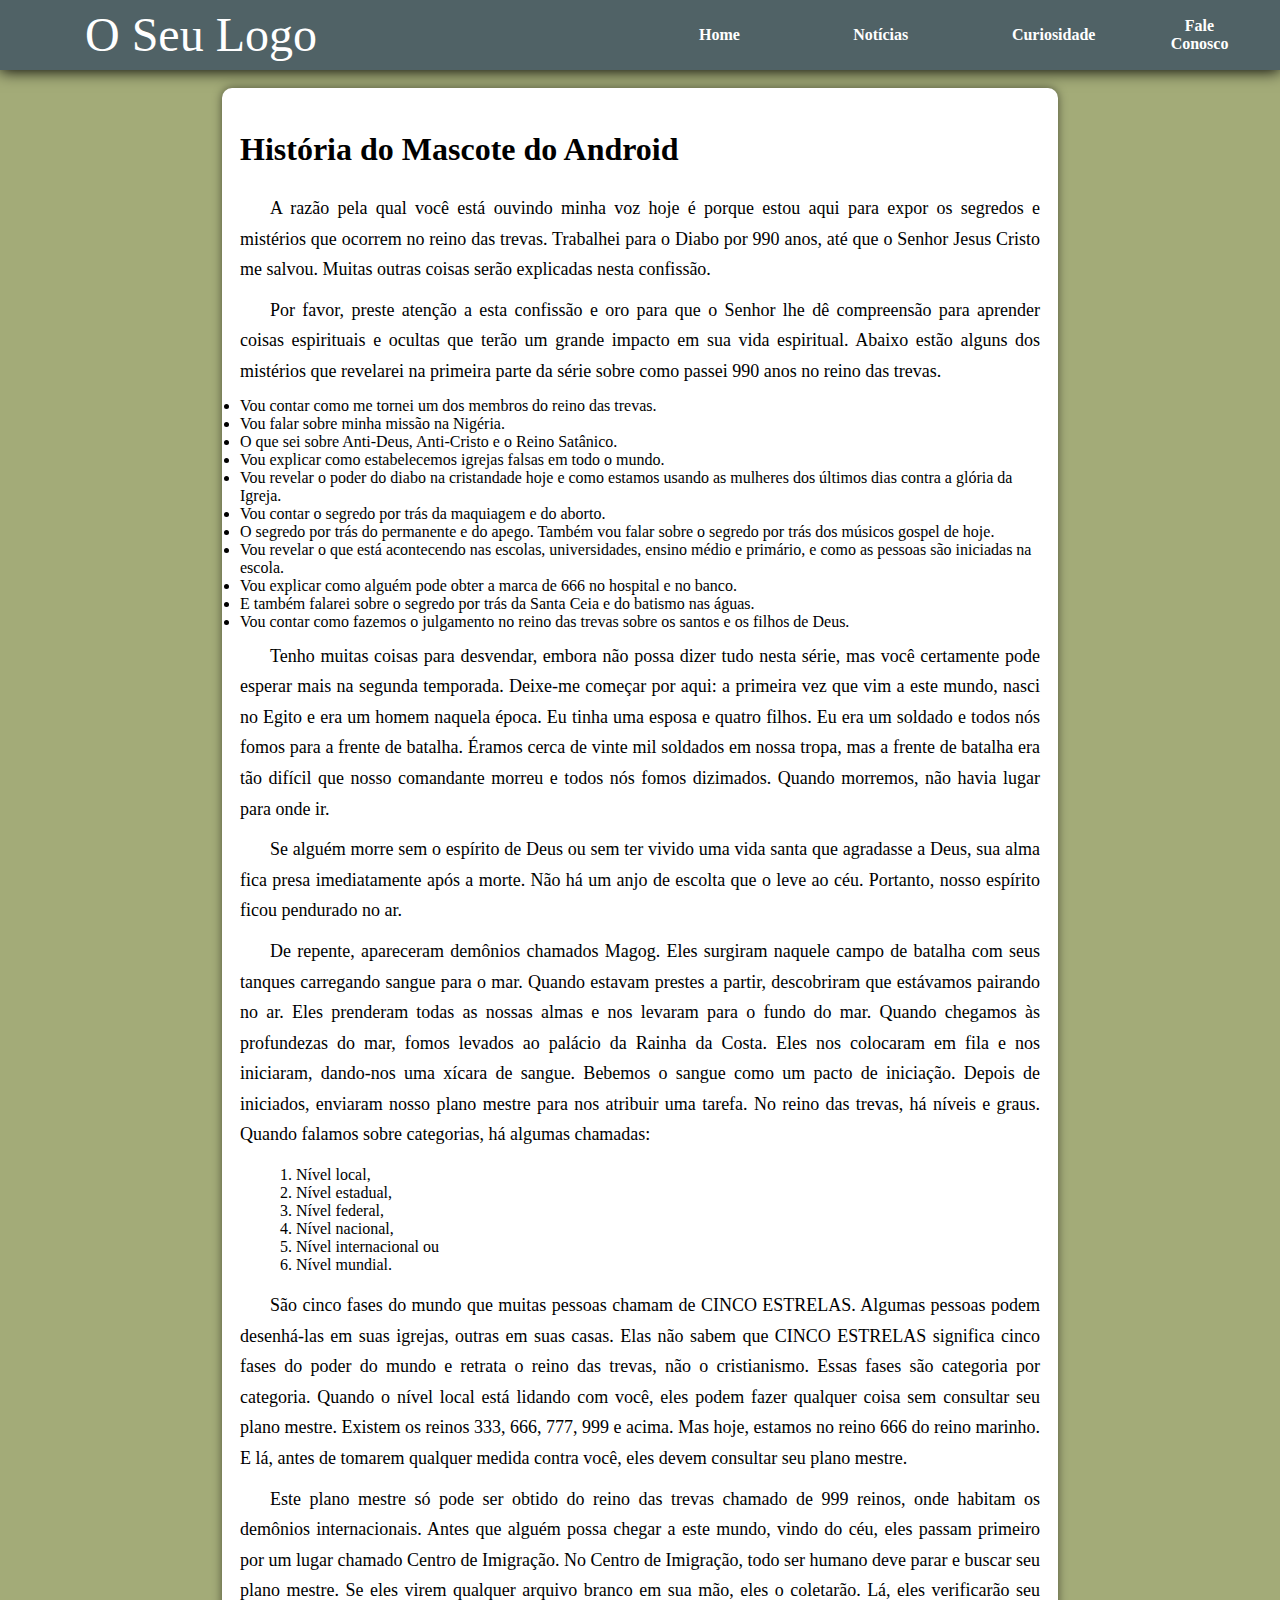
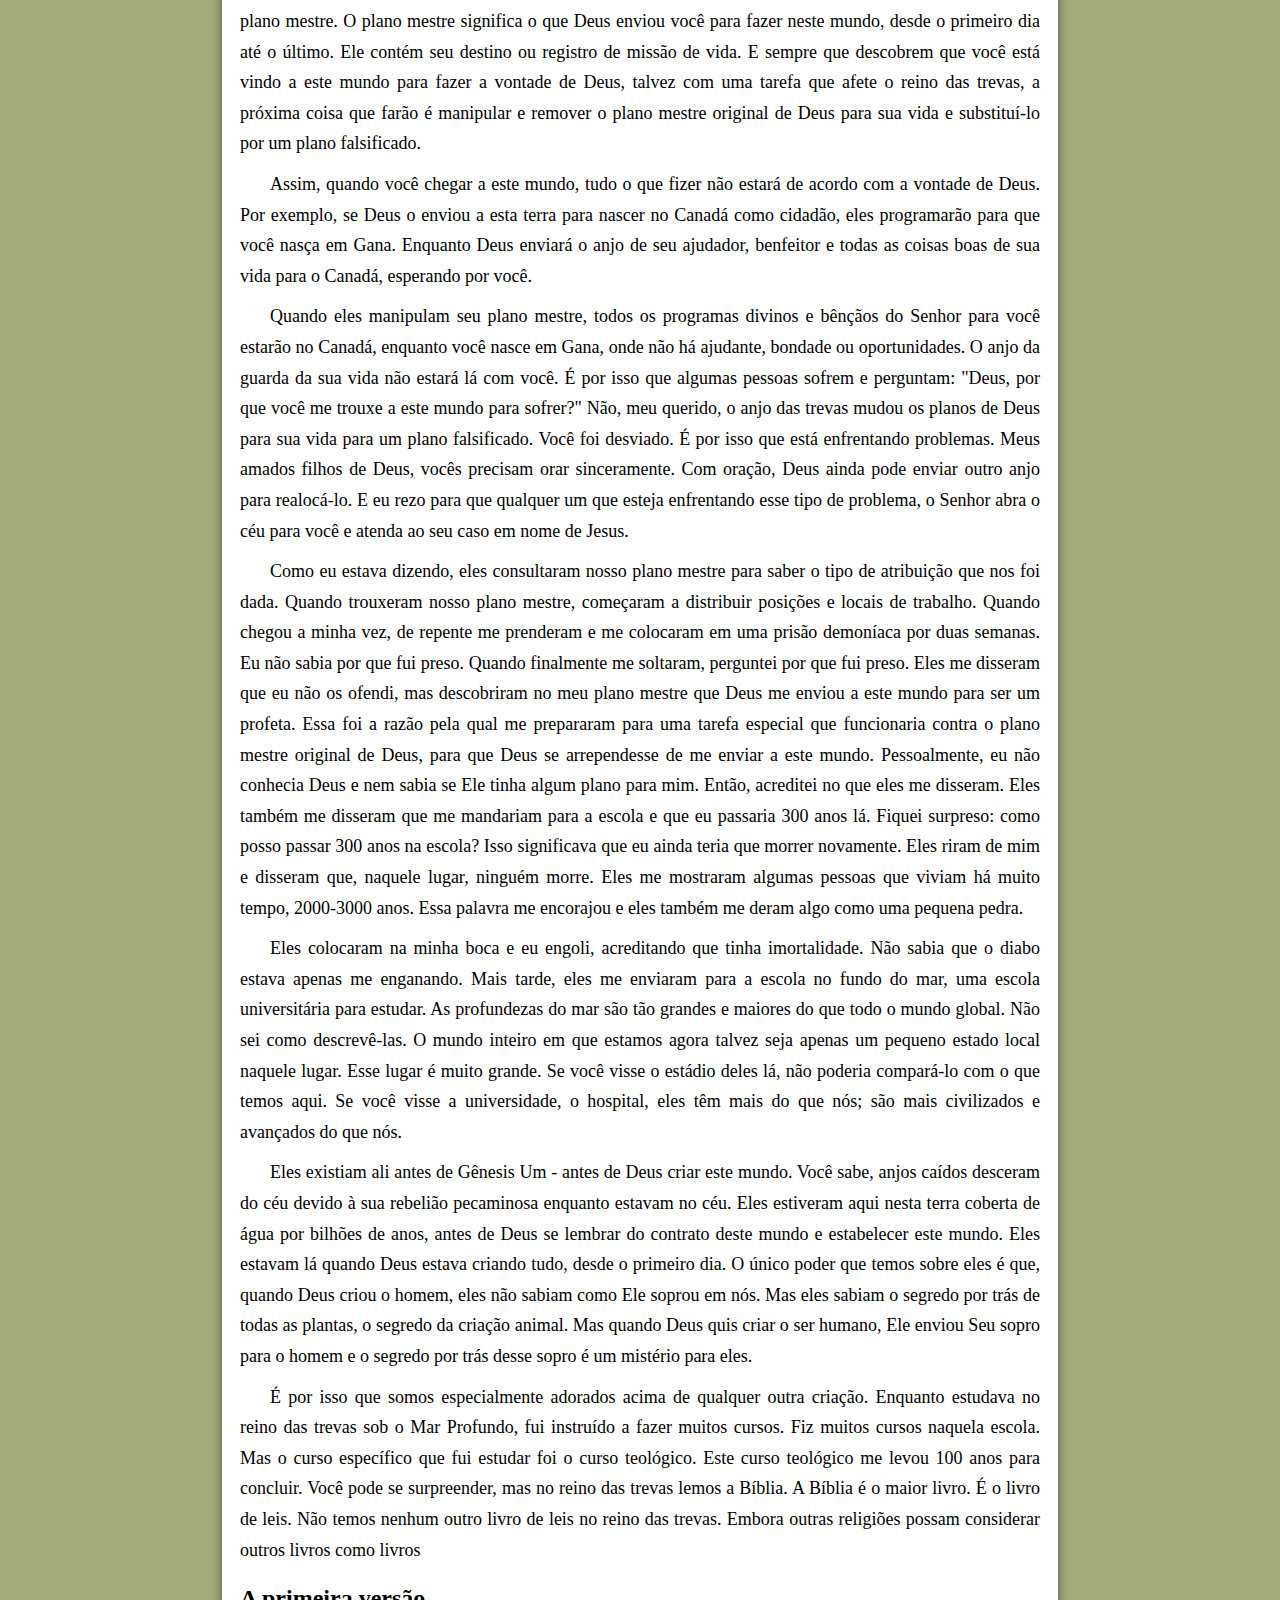
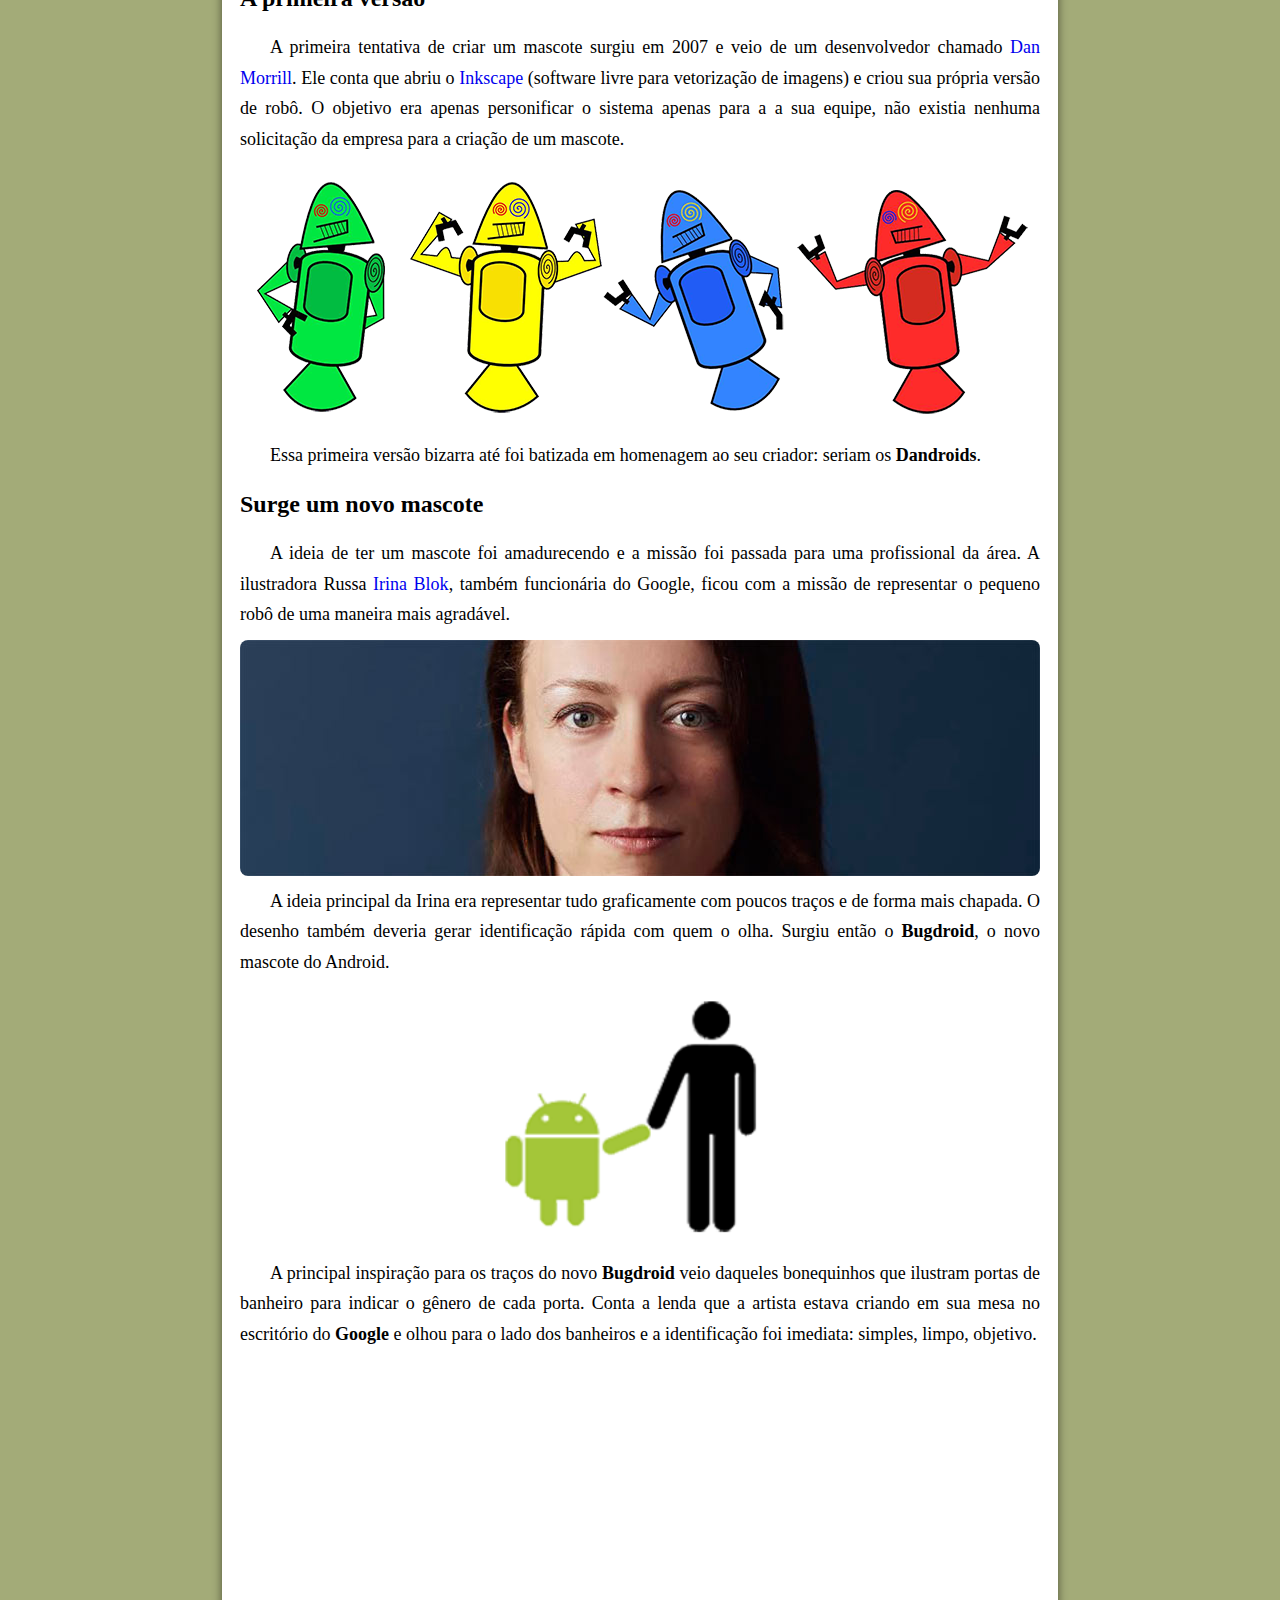
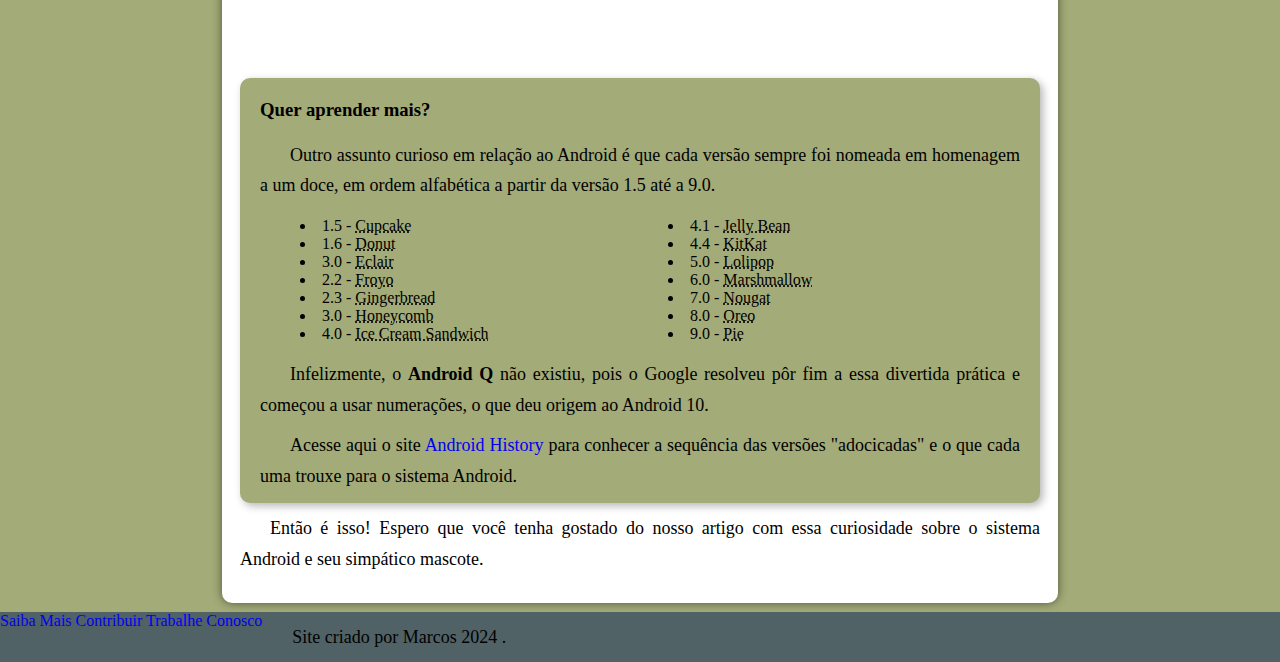
<file: index.html>
<!DOCTYPE html>
<html lang="pt-br">
<head>
    <meta charset="UTF-8">
    <meta name="viewport" content="width=
    , initial-scale=1.0">
    <title>Como surgiu o mascote do android</title>
    <link rel="shortcut icon" href="imagens/favicon.ico" type="image/x-icon">
    <link rel="stylesheet" href="Style/Style-android.css">
</head>
<body>
    <header>
        <div class="logo">
            <p>O Seu Logo</p>
        </div>
        <nav class="barra--menus">
            <a href="#" class="menu"> Home</a>
            <a href="#" class="menu">Notícias</a>
            <a href="#" class="menu">Curiosidade</a>
            <a href="#" class="menu">Fale Conosco</a>
        </nav>
    </header>
    
    <main>
        <article>
            <h1>História do Mascote do Android</h1>

            <div>
                
                <p>A razão pela qual você está ouvindo minha voz hoje é porque estou aqui para expor os segredos e mistérios que ocorrem no reino das trevas. Trabalhei para o Diabo por 990 anos, até que o Senhor Jesus Cristo me salvou. Muitas outras coisas serão explicadas nesta confissão.</p>

                <p>Por favor, preste atenção a esta confissão e oro para que o Senhor lhe dê compreensão para aprender coisas espirituais e ocultas que terão um grande impacto em sua vida espiritual. Abaixo estão alguns dos mistérios que revelarei na primeira parte da série sobre como passei 990 anos no reino das trevas.</p>

                <li>Vou contar como me tornei um dos membros do reino das trevas.</li>
                <li>Vou falar sobre minha missão na Nigéria.</li>
                <li>O que sei sobre Anti-Deus, Anti-Cristo e o Reino Satânico.</li>
                <li>Vou explicar como estabelecemos igrejas falsas em todo o mundo.</li>
                <li>Vou revelar o poder do diabo na cristandade hoje e como estamos usando as mulheres dos últimos dias contra a glória da Igreja.</li>
                <li>Vou contar o segredo por trás da maquiagem e do aborto.</li>
                <li>
                    O segredo por trás do permanente e do apego.
                    Também vou falar sobre o segredo por trás dos músicos gospel de hoje.
                </li>
                <li>Vou revelar o que está acontecendo nas escolas, universidades, ensino médio e primário, e como as pessoas são iniciadas na escola.</li>
                <li>Vou explicar como alguém pode obter a marca de 666 no hospital e no banco.</li>
                <li>E também falarei sobre o segredo por trás da Santa Ceia e do batismo nas águas.</li>
                <li>Vou contar como fazemos o julgamento no reino das trevas sobre os santos e os filhos de Deus.</li>

                <p>Tenho muitas coisas para desvendar, embora não possa dizer tudo nesta série, mas você certamente pode esperar mais na segunda temporada. Deixe-me começar por aqui: a primeira vez que vim a este mundo, nasci no Egito e era um homem naquela época.

                Eu tinha uma esposa e quatro filhos. Eu era um soldado e todos nós fomos para a frente de batalha. Éramos cerca de vinte mil soldados em nossa tropa, mas a frente de batalha era tão difícil que nosso comandante morreu e todos nós fomos dizimados. Quando morremos, não havia lugar para onde ir.</p>

                <p>Se alguém morre sem o espírito de Deus ou sem ter vivido uma vida santa que agradasse a Deus, sua alma fica presa imediatamente após a morte. Não há um anjo de escolta que o leve ao céu. Portanto, nosso espírito ficou pendurado no ar.</p>

                <p>
                    De repente, apareceram demônios chamados Magog. Eles surgiram naquele campo de batalha com seus tanques carregando sangue para o mar. Quando estavam prestes a partir, descobriram que estávamos pairando no ar. Eles prenderam todas as nossas almas e nos levaram para o fundo do mar. Quando chegamos às profundezas do mar, fomos levados ao palácio da Rainha da Costa.
                    Eles nos colocaram em fila e nos iniciaram, dando-nos uma xícara de sangue. Bebemos o sangue como um pacto de iniciação. Depois de iniciados, enviaram nosso plano mestre para nos atribuir uma tarefa. No reino das trevas, há níveis e graus. Quando falamos sobre categorias, há algumas chamadas:
                </p>
                <ul>
                    1. Nível local,<br>
                    2. Nível estadual,<br>
                    3. Nível federal,<br>
                    4. Nível nacional,<br>
                    5. Nível internacional ou<br>
                    6. Nível mundial.<br>
                </ul>

                <p>
                    São cinco fases do mundo que muitas pessoas chamam de CINCO ESTRELAS. Algumas pessoas podem desenhá-las em suas igrejas, outras em suas casas. Elas não sabem que CINCO ESTRELAS significa cinco fases do poder do mundo e retrata o reino das trevas, não o cristianismo.
                    Essas fases são categoria por categoria. Quando o nível local está lidando com você, eles podem fazer qualquer coisa sem consultar seu plano mestre. Existem os reinos 333, 666, 777, 999 e acima. Mas hoje, estamos no reino 666 do reino marinho. E lá, antes de tomarem qualquer medida contra você, eles devem consultar seu plano mestre.
                </p>

                <p>
                    Este plano mestre só pode ser obtido do reino das trevas chamado de 999 reinos, onde habitam os demônios internacionais. Antes que alguém possa chegar a este mundo, vindo do céu, eles passam primeiro por um lugar chamado Centro de Imigração. No Centro de Imigração, todo ser humano deve parar e buscar seu plano mestre. Se eles virem qualquer arquivo branco em sua mão, eles o coletarão.
                    Lá, eles verificarão seu plano mestre. O plano mestre significa o que Deus enviou você para fazer neste mundo, desde o primeiro dia até o último. Ele contém seu destino ou registro de missão de vida. E sempre que descobrem que você está vindo a este mundo para fazer a vontade de Deus, talvez com uma tarefa que afete o reino das trevas, a próxima coisa que farão é manipular e remover o plano mestre original de Deus para sua vida e substituí-lo por um plano falsificado.
                </p>

                <p>Assim, quando você chegar a este mundo, tudo o que fizer não estará de acordo com a vontade de Deus. Por exemplo, se Deus o enviou a esta terra para nascer no Canadá como cidadão, eles programarão para que você nasça em Gana. Enquanto Deus enviará o anjo de seu ajudador, benfeitor e todas as coisas boas de sua vida para o Canadá, esperando por você.</p>

                <p>
                    Quando eles manipulam seu plano mestre, todos os programas divinos e bênçãos do Senhor para você estarão no Canadá, enquanto você nasce em Gana, onde não há ajudante, bondade ou oportunidades. O anjo da guarda da sua vida não estará lá com você. É por isso que algumas pessoas sofrem e perguntam: "Deus, por que você me trouxe a este mundo para sofrer?"
                    Não, meu querido, o anjo das trevas mudou os planos de Deus para sua vida para um plano falsificado. Você foi desviado. É por isso que está enfrentando problemas. Meus amados filhos de Deus, vocês precisam orar sinceramente. Com oração, Deus ainda pode enviar outro anjo para realocá-lo. E eu rezo para que qualquer um que esteja enfrentando esse tipo de problema, o Senhor abra o céu para você e atenda ao seu caso em nome de Jesus.
                </p>

                <p>
                    Como eu estava dizendo, eles consultaram nosso plano mestre para saber o tipo de atribuição que nos foi dada. Quando trouxeram nosso plano mestre, começaram a distribuir posições e locais de trabalho. Quando chegou a minha vez, de repente me prenderam e me colocaram em uma prisão demoníaca por duas semanas. Eu não sabia por que fui preso.
                    Quando finalmente me soltaram, perguntei por que fui preso. Eles me disseram que eu não os ofendi, mas descobriram no meu plano mestre que Deus me enviou a este mundo para ser um profeta.
                    Essa foi a razão pela qual me prepararam para uma tarefa especial que funcionaria contra o plano mestre original de Deus, para que Deus se arrependesse de me enviar a este mundo. Pessoalmente, eu não conhecia Deus e nem sabia se Ele tinha algum plano para mim. Então, acreditei no que eles me disseram. Eles também me disseram que me mandariam para a escola e que eu passaria 300 anos lá. Fiquei surpreso: como posso passar 300 anos na escola?
                    Isso significava que eu ainda teria que morrer novamente. Eles riram de mim e disseram que, naquele lugar, ninguém morre. Eles me mostraram algumas pessoas que viviam há muito tempo, 2000-3000 anos. Essa palavra me encorajou e eles também me deram algo como uma pequena pedra.
                </p>

                <p>
                    Eles colocaram na minha boca e eu engoli, acreditando que tinha imortalidade. Não sabia que o diabo estava apenas me enganando. Mais tarde, eles me enviaram para a escola no fundo do mar, uma escola universitária para estudar.
                    As profundezas do mar são tão grandes e maiores do que todo o mundo global. Não sei como descrevê-las. O mundo inteiro em que estamos agora talvez seja apenas um pequeno estado local naquele lugar. Esse lugar é muito grande. Se você visse o estádio deles lá, não poderia compará-lo com o que temos aqui. Se você visse a universidade, o hospital, eles têm mais do que nós; são mais civilizados e avançados do que nós.
                </p>

                <p>
                    Eles existiam ali antes de Gênesis Um - antes de Deus criar este mundo. Você sabe, anjos caídos desceram do céu devido à sua rebelião pecaminosa enquanto estavam no céu. Eles estiveram aqui nesta terra coberta de água por bilhões de anos, antes de Deus se lembrar do contrato deste mundo e estabelecer este mundo.
                    Eles estavam lá quando Deus estava criando tudo, desde o primeiro dia. O único poder que temos sobre eles é que, quando Deus criou o homem, eles não sabiam como Ele soprou em nós. Mas eles sabiam o segredo por trás de todas as plantas, o segredo da criação animal. Mas quando Deus quis criar o ser humano, Ele enviou Seu sopro para o homem e o segredo por trás desse sopro é um mistério para eles.
                </p>

                <p>
                    É por isso que somos especialmente adorados acima de qualquer outra criação. Enquanto estudava no reino das trevas sob o Mar Profundo, fui instruído a fazer muitos cursos. Fiz muitos cursos naquela escola. Mas o curso específico que fui estudar foi o curso teológico.
                    Este curso teológico me levou 100 anos para concluir. Você pode se surpreender, mas no reino das trevas lemos a Bíblia. A Bíblia é o maior livro. É o livro de leis. Não temos nenhum outro livro de leis no reino das trevas. Embora outras religiões possam considerar outros livros como livros
                </p>
            </div>

            <h2>A primeira versão</h2>

            <p>A primeira tentativa de criar um mascote surgiu em 2007 e veio de um desenvolvedor chamado <a href="https://androidcommunity.com/dan-morrill-shows-us-the-android-mascot-that-almost-was-20130103/" target="_blank">Dan Morrill</a>. Ele conta que abriu o <a href="https://inkscape.org/release/inkscape-1.3/windows/64-bit/msi/" target="_blank">Inkscape</a> (software livre para vetorização de imagens) e criou sua própria versão de robô. O objetivo era apenas personificar o sistema apenas para a a sua equipe, não existia nenhuma solicitação da empresa para a criação de um mascote.</p>

            <picture>
                <source media="(max-width: 550px)" srcset="imagens/dan-droids-pq.png">
                <img src="imagens/dan-droids.png" alt="Primeiro mascote do android">
            </picture>

            <p>Essa primeira versão bizarra até foi batizada em homenagem ao seu criador: seriam os <strong>Dandroids</strong>.</p>

            <h2>Surge um novo mascote</h2>

            <p>A ideia de ter um mascote foi amadurecendo e a missão foi passada para uma profissional da área. A ilustradora Russa <a href="https://www.irinablok.com/" target="_blank">Irina Blok</a>, também funcionária do Google, ficou com a missão de representar o pequeno robô de uma maneira mais agradável.</p>

            <img src="imagens/irina-blok.jpg" alt="Irina Block criadora android">

            <p>A ideia principal da Irina era representar tudo graficamente com poucos traços e de forma mais chapada. O desenho também deveria gerar identificação rápida com quem o olha. Surgiu então o <strong>Bugdroid</strong>, o novo mascote do Android.</p>

            <img src="imagens/bugdroid.png" alt="Bugdroid" class="pequena">

            <p>A principal inspiração para os traços do novo <strong>Bugdroid</strong> veio daqueles bonequinhos que ilustram portas de banheiro para indicar o gênero de cada porta. Conta a lenda que a artista estava criando em sua mesa no escritório do <strong>Google</strong> e olhou para o lado dos banheiros e a identificação foi imediata: simples, limpo, objetivo.</p>

            <iframe width="560" height="315" src="https://www.youtube.com/embed/2mHVB_Aca98?si=4IPsGBNs9BmVliCM" title="YouTube video player" frameborder="0" allow="accelerometer; autoplay; clipboard-write; encrypted-media; gyroscope; picture-in-picture; web-share" referrerpolicy="strict-origin-when-cross-origin" allowfullscreen></iframe>
            
            <aside>
                <h3>Quer aprender mais?</h3>
                
                <p>Outro assunto curioso em relação ao Android é que cada versão sempre foi nomeada em homenagem a um doce, em ordem alfabética a partir da versão 1.5 até a 9.0.</p>

                <ul>
                    <li>1.5 - <abbr title="Bolo de copo">Cupcake</abbr></li>
                    <li>1.6 - <abbr title="Rosquinha">Donut</abbr></li>
                    <li>3.0 - <abbr title="Bomba">Eclair</abbr></li>
                    <li>2.2 - <abbr title="Iogurte Congelado">Froyo</abbr></li>
                    <li>2.3 - <abbr title="Biscoito de Gengibre">Gingerbread</abbr></li>
                    <li>3.0 - <abbr title="Favo de Mel">Honeycomb</abbr></li>
                    <li>4.0 - <abbr title="Saunduiche de Sarvete">Ice Cream Sandwich</abbr></li>
                    <li>4.1 - <abbr title="Jujuba">Jelly Bean</abbr></li>
                    <li>4.4 - <abbr title="KitKat">KitKat</abbr></li>
                    <li>5.0 - <abbr title="Pirulito">Lolipop</abbr></li>
                    <li>6.0 - <abbr title="Marshmallow">Marshmallow</abbr></li>
                    <li>7.0 - <abbr title="Torrone">Nougat</abbr></li>
                    <li>8.0 - <abbr title="Oreo">Oreo</abbr></li>
                    <li>9.0 - <abbr title="Torta">Pie</abbr></li>
                </ul>
                <p>Infelizmente, o <strong>Android Q</strong> não existiu, pois o Google resolveu pôr fim a essa divertida prática e começou a usar numerações, o que deu origem ao Android 10.</p>

                <p>Acesse aqui o site <a href="https://www.android.com/intl/en_uk/history/" target="_blank">Android History</a> para conhecer a sequência das versões "adocicadas" e o que cada uma trouxe para o sistema Android.</p>
                
            </aside>

            <p>Então é isso! Espero que você tenha gostado do nosso artigo com essa curiosidade sobre o sistema Android e seu simpático mascote.</p>
        </article>
    </main>
    <footer>
        <nav class="navegar">
            <a href="#">Saiba Mais</a>
            <a href="#">Contribuir</a>
            <a href="#">Trabalhe Conosco</a>
            <a href="#"></a>
        </nav>
        <nav class="outros">
            <a href="#"></a>
            <a href="#"></a>
            <a href="#"></a>
            <a href="#"></a>
        </nav>
        <nav class="marca">
            <p>Site criado por Marcos 2024 .</p>
        </nav>
    </footer>
</body>
</html>
</file>
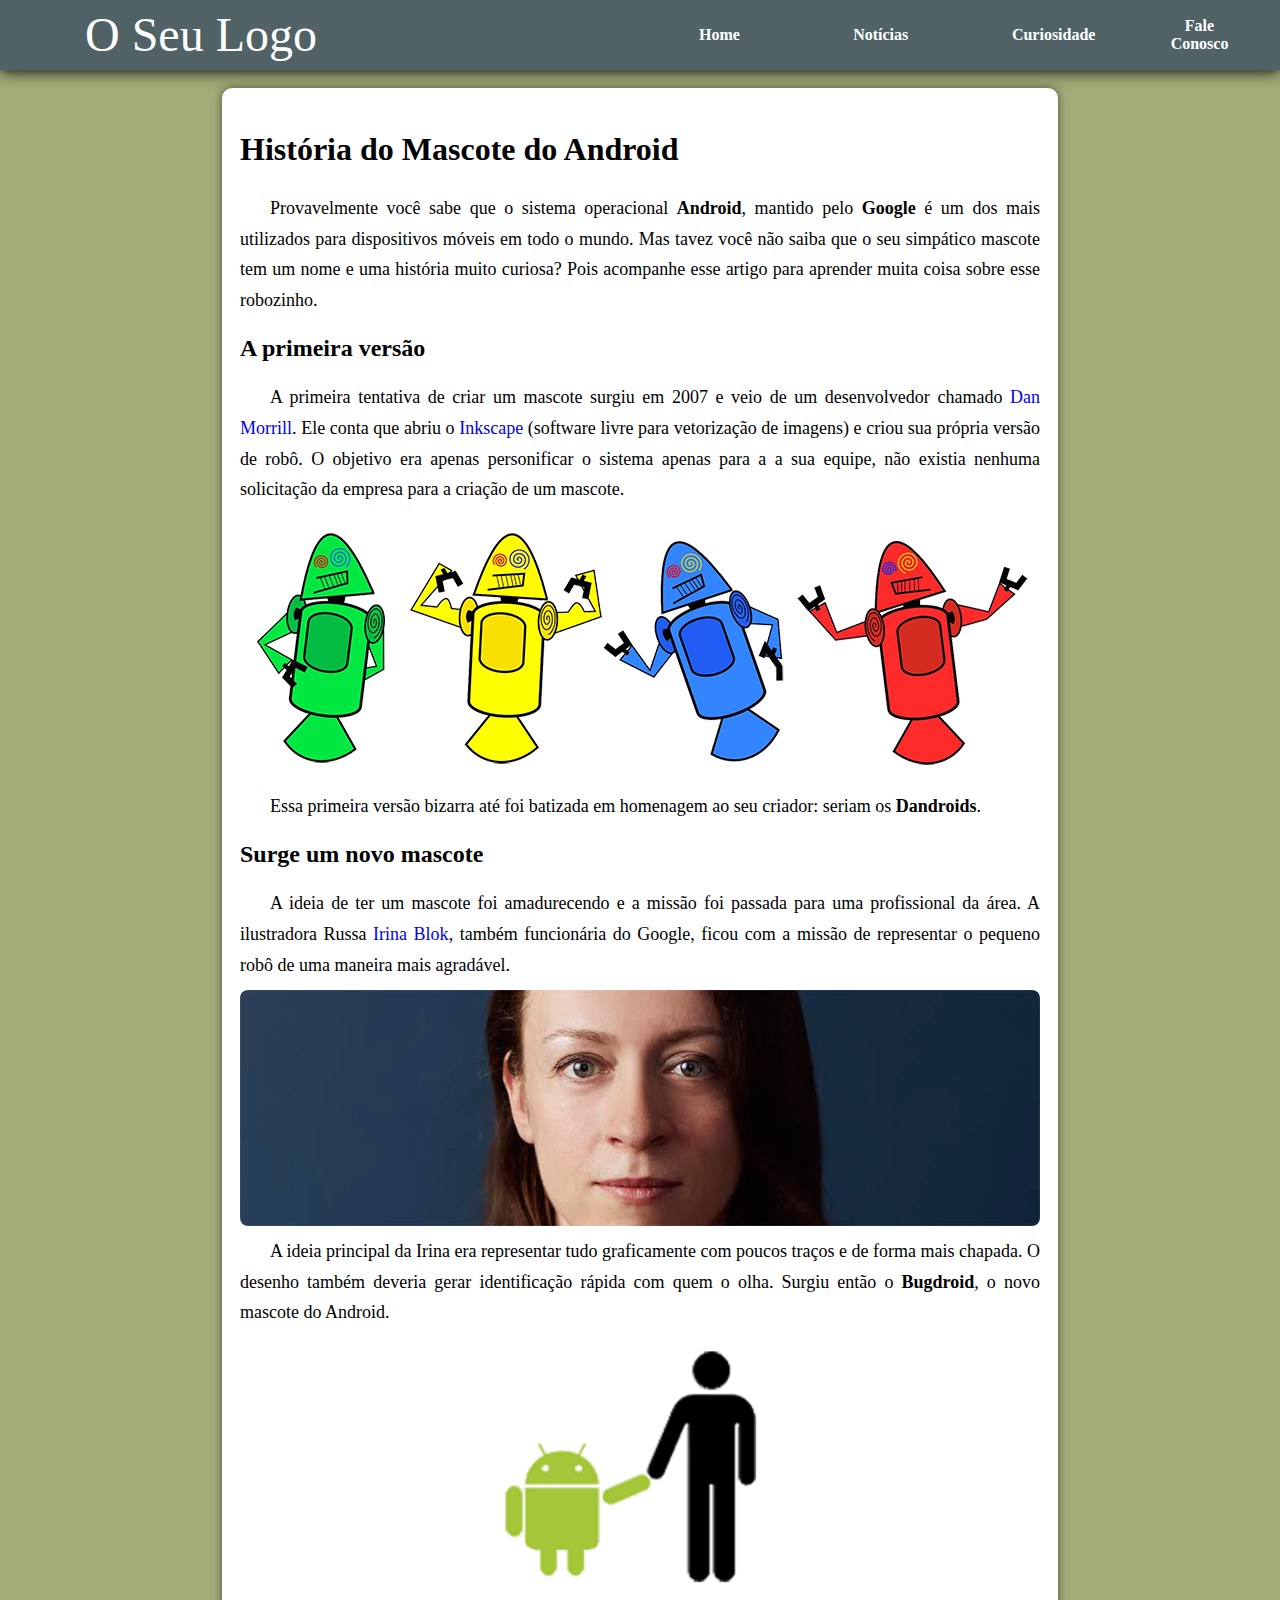
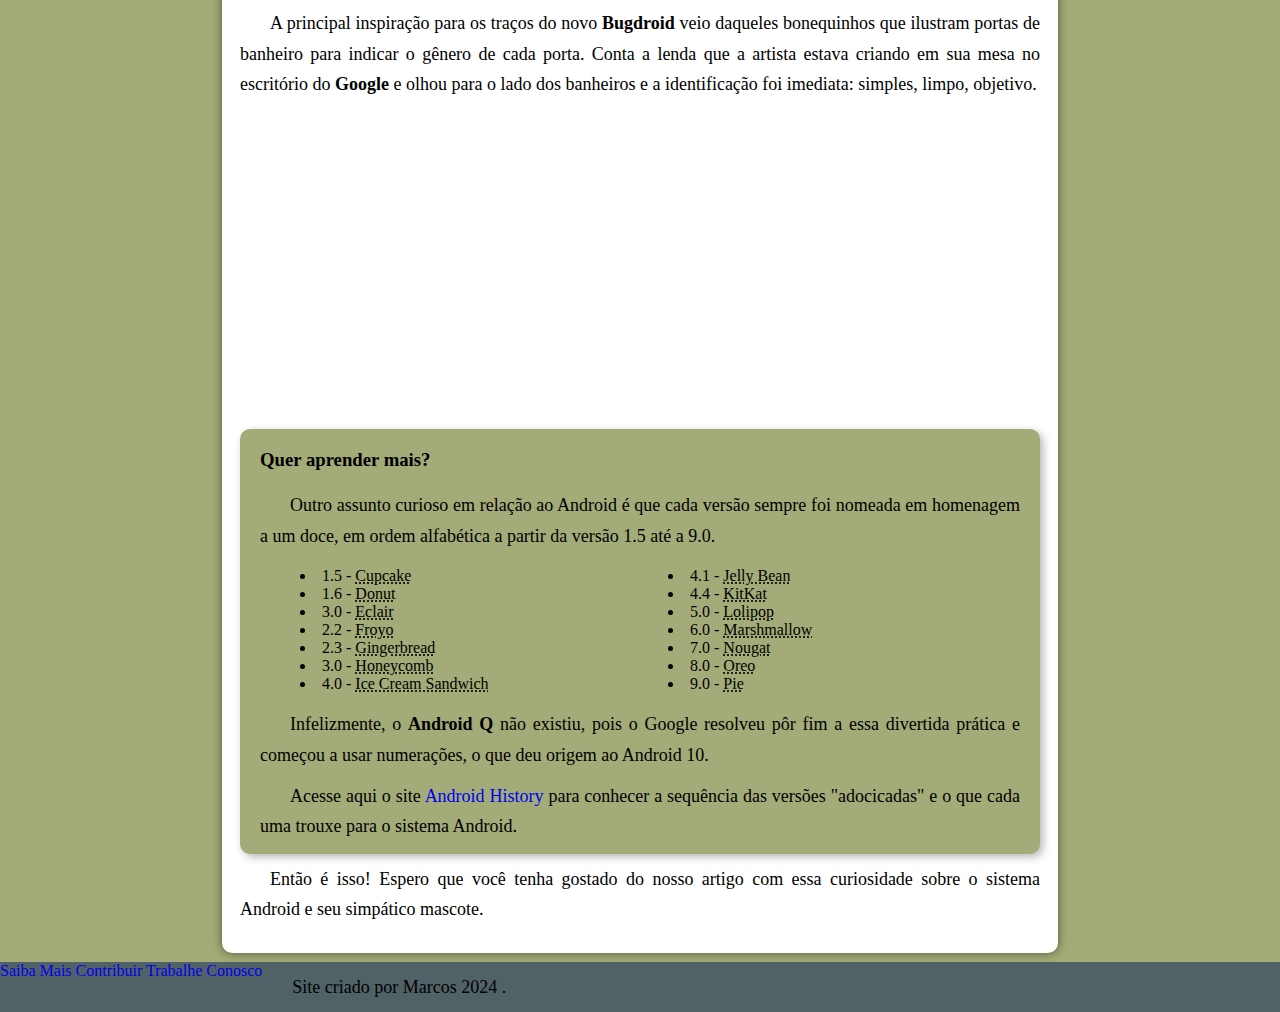
<file: index.html.html>
<!DOCTYPE html>
<html lang="pt-br">
<head>
    <meta charset="UTF-8">
    <meta name="viewport" content="width=
    , initial-scale=1.0">
    <title>Como surgiu o mascote do android</title>
    <link rel="shortcut icon" href="imagens/favicon.ico" type="image/x-icon">
    <link rel="stylesheet" href="Style/Style-android.css">
</head>
<body>
    <header>
        <div class="logo">
            <p>O Seu Logo</p>
        </div>
        <nav class="barra--menus">
            <a href="#" class="menu"> Home</a>
            <a href="#" class="menu">Notícias</a>
            <a href="#" class="menu">Curiosidade</a>
            <a href="#" class="menu">Fale Conosco</a>
        </nav>
    </header>
    
    <main>
        <article>
            <h1>História do Mascote do Android</h1>

            <p>Provavelmente você sabe que o sistema operacional <strong>Android</strong>, mantido pelo <strong>Google</strong> é um dos mais utilizados para dispositivos móveis em todo o mundo. Mas tavez você não saiba que o seu simpático mascote tem um nome e uma história muito curiosa? Pois acompanhe esse artigo para aprender muita coisa sobre esse robozinho.</p>

            <h2>A primeira versão</h2>

            <p>A primeira tentativa de criar um mascote surgiu em 2007 e veio de um desenvolvedor chamado <a href="https://androidcommunity.com/dan-morrill-shows-us-the-android-mascot-that-almost-was-20130103/" target="_blank">Dan Morrill</a>. Ele conta que abriu o <a href="https://inkscape.org/release/inkscape-1.3/windows/64-bit/msi/" target="_blank">Inkscape</a> (software livre para vetorização de imagens) e criou sua própria versão de robô. O objetivo era apenas personificar o sistema apenas para a a sua equipe, não existia nenhuma solicitação da empresa para a criação de um mascote.</p>

            <picture>
                <source media="(max-width: 550px)" srcset="imagens/dan-droids-pq.png">
                <img src="imagens/dan-droids.png" alt="Primeiro mascote do android">
            </picture>

            <p>Essa primeira versão bizarra até foi batizada em homenagem ao seu criador: seriam os <strong>Dandroids</strong>.</p>

            <h2>Surge um novo mascote</h2>

            <p>A ideia de ter um mascote foi amadurecendo e a missão foi passada para uma profissional da área. A ilustradora Russa <a href="https://www.irinablok.com/" target="_blank">Irina Blok</a>, também funcionária do Google, ficou com a missão de representar o pequeno robô de uma maneira mais agradável.</p>

            <img src="imagens/irina-blok.jpg" alt="Irina Block criadora android">

            <p>A ideia principal da Irina era representar tudo graficamente com poucos traços e de forma mais chapada. O desenho também deveria gerar identificação rápida com quem o olha. Surgiu então o <strong>Bugdroid</strong>, o novo mascote do Android.</p>

            <img src="imagens/bugdroid.png" alt="Bugdroid" class="pequena">

            <p>A principal inspiração para os traços do novo <strong>Bugdroid</strong> veio daqueles bonequinhos que ilustram portas de banheiro para indicar o gênero de cada porta. Conta a lenda que a artista estava criando em sua mesa no escritório do <strong>Google</strong> e olhou para o lado dos banheiros e a identificação foi imediata: simples, limpo, objetivo.</p>

            <iframe width="560" height="315" src="https://www.youtube.com/embed/2mHVB_Aca98?si=4IPsGBNs9BmVliCM" title="YouTube video player" frameborder="0" allow="accelerometer; autoplay; clipboard-write; encrypted-media; gyroscope; picture-in-picture; web-share" referrerpolicy="strict-origin-when-cross-origin" allowfullscreen></iframe>
            
            <aside>
                <h3>Quer aprender mais?</h3>
                
                <p>Outro assunto curioso em relação ao Android é que cada versão sempre foi nomeada em homenagem a um doce, em ordem alfabética a partir da versão 1.5 até a 9.0.</p>

                <ul>
                    <li>1.5 - <abbr title="Bolo de copo">Cupcake</abbr></li>
                    <li>1.6 - <abbr title="Rosquinha">Donut</abbr></li>
                    <li>3.0 - <abbr title="Bomba">Eclair</abbr></li>
                    <li>2.2 - <abbr title="Iogurte Congelado">Froyo</abbr></li>
                    <li>2.3 - <abbr title="Biscoito de Gengibre">Gingerbread</abbr></li>
                    <li>3.0 - <abbr title="Favo de Mel">Honeycomb</abbr></li>
                    <li>4.0 - <abbr title="Saunduiche de Sarvete">Ice Cream Sandwich</abbr></li>
                    <li>4.1 - <abbr title="Jujuba">Jelly Bean</abbr></li>
                    <li>4.4 - <abbr title="KitKat">KitKat</abbr></li>
                    <li>5.0 - <abbr title="Pirulito">Lolipop</abbr></li>
                    <li>6.0 - <abbr title="Marshmallow">Marshmallow</abbr></li>
                    <li>7.0 - <abbr title="Torrone">Nougat</abbr></li>
                    <li>8.0 - <abbr title="Oreo">Oreo</abbr></li>
                    <li>9.0 - <abbr title="Torta">Pie</abbr></li>
                </ul>
                <p>Infelizmente, o <strong>Android Q</strong> não existiu, pois o Google resolveu pôr fim a essa divertida prática e começou a usar numerações, o que deu origem ao Android 10.</p>

                <p>Acesse aqui o site <a href="https://www.android.com/intl/en_uk/history/" target="_blank">Android History</a> para conhecer a sequência das versões "adocicadas" e o que cada uma trouxe para o sistema Android.</p>
                
            </aside>

            <p>Então é isso! Espero que você tenha gostado do nosso artigo com essa curiosidade sobre o sistema Android e seu simpático mascote.</p>
        </article>
    </main>
    <footer>
        <nav class="navegar">
            <a href="#">Saiba Mais</a>
            <a href="#">Contribuir</a>
            <a href="#">Trabalhe Conosco</a>
            <a href="#"></a>
        </nav>
        <nav class="outros">
            <a href="#"></a>
            <a href="#"></a>
            <a href="#"></a>
            <a href="#"></a>
        </nav>
        <nav class="marca">
            <p>Site criado por Marcos 2024 .</p>
        </nav>
    </footer>
</body>
</html>
</file>
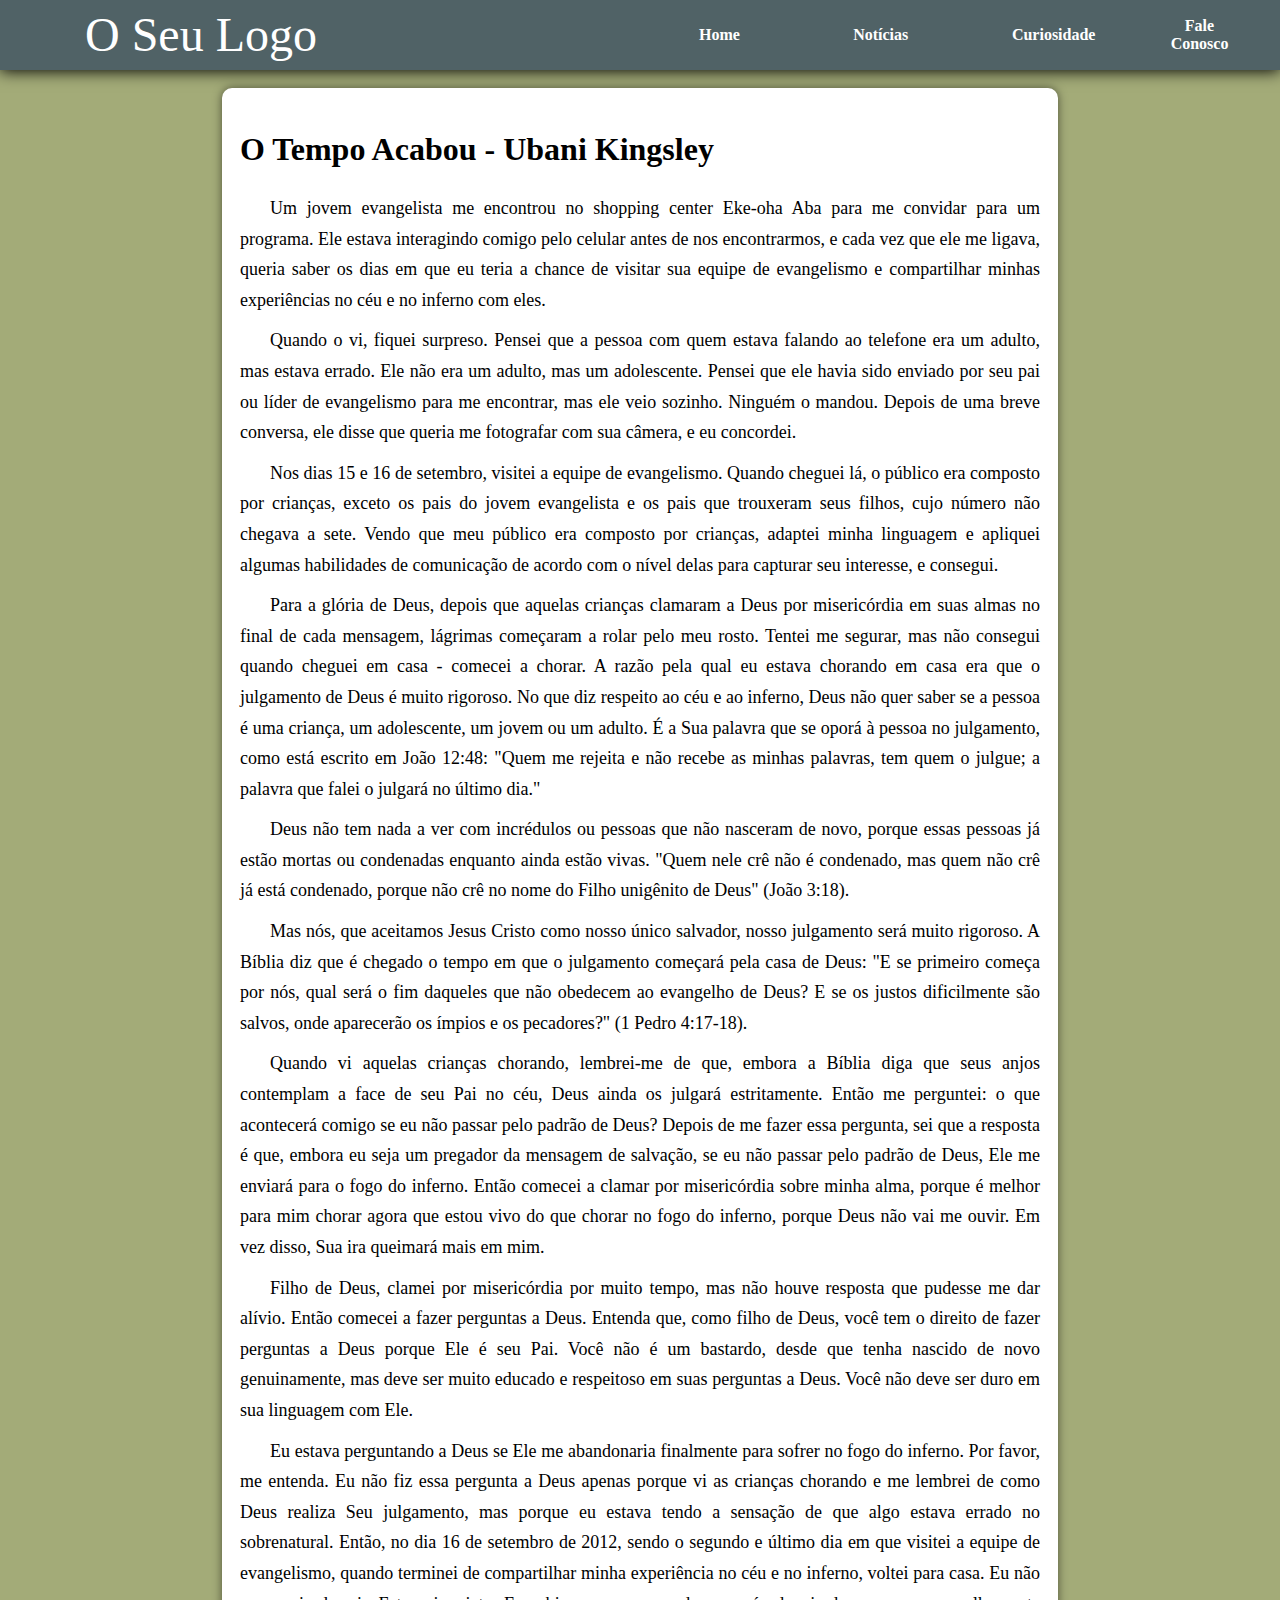
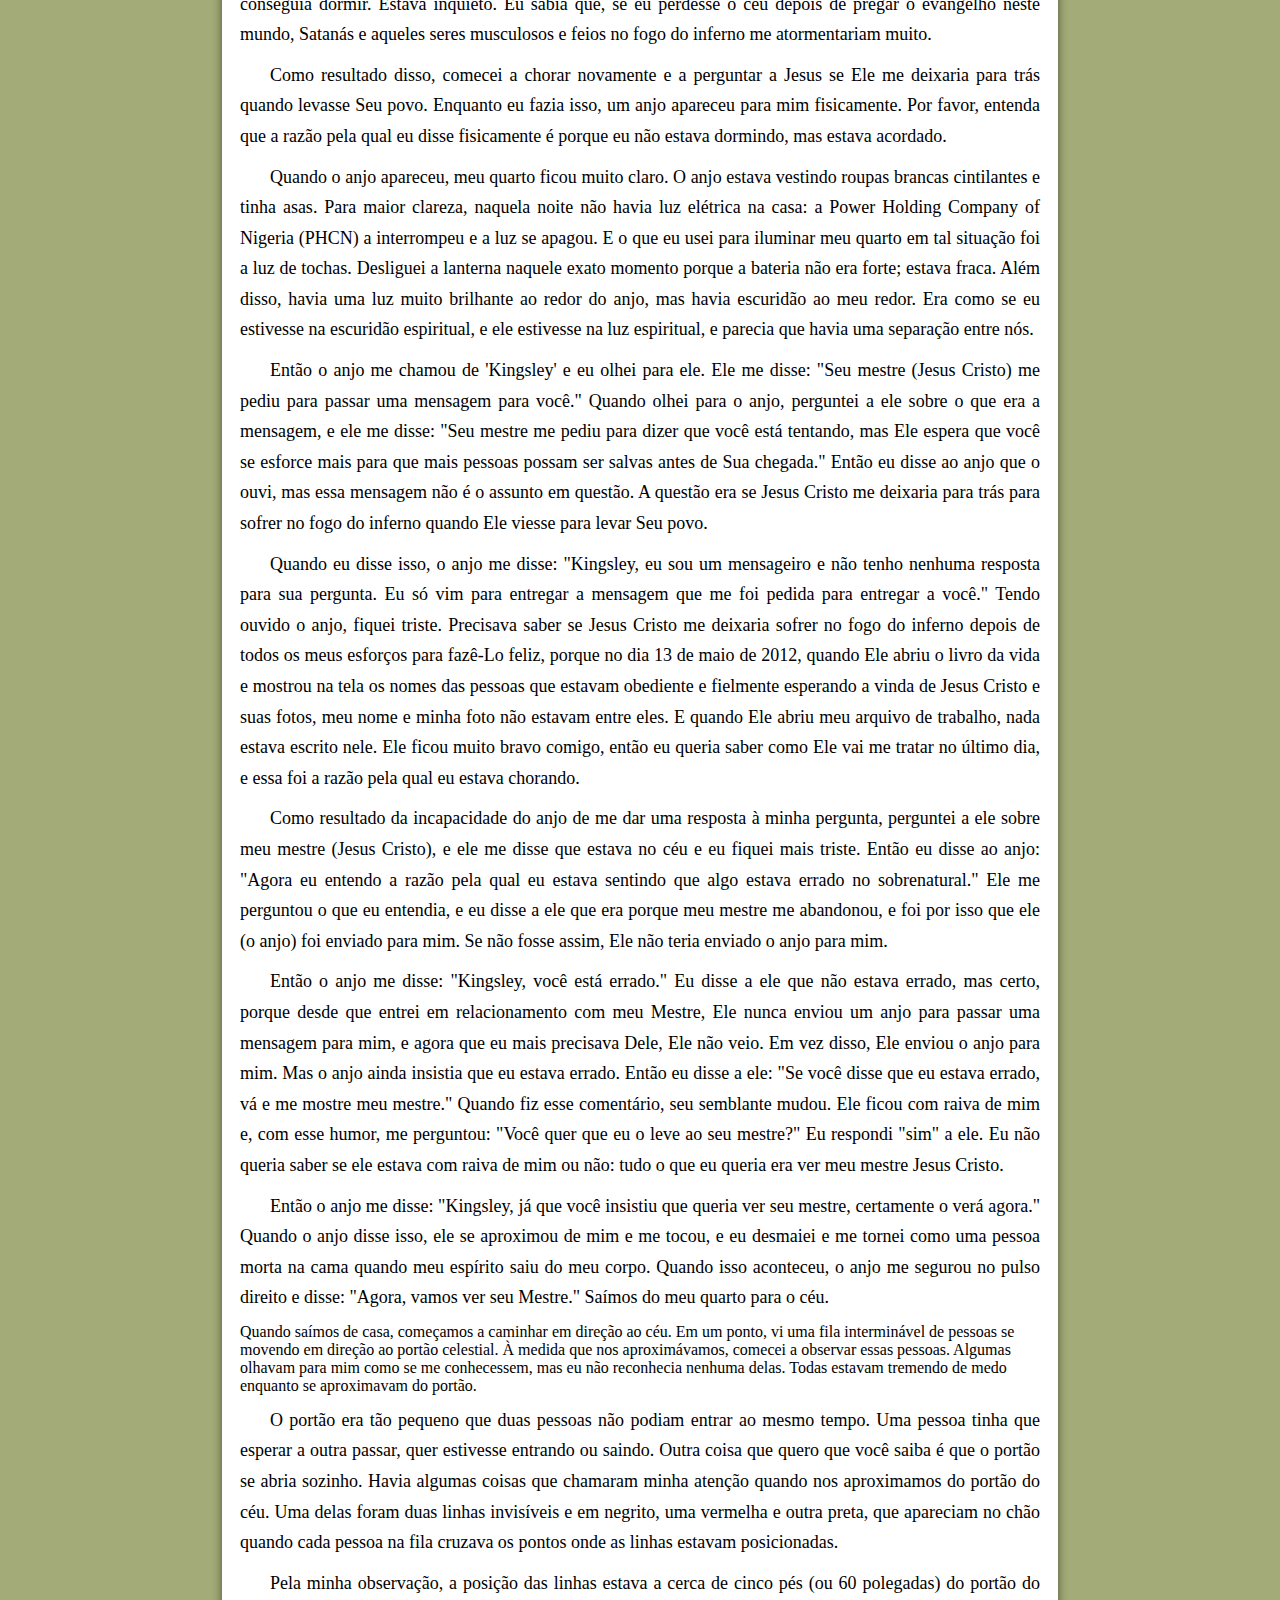
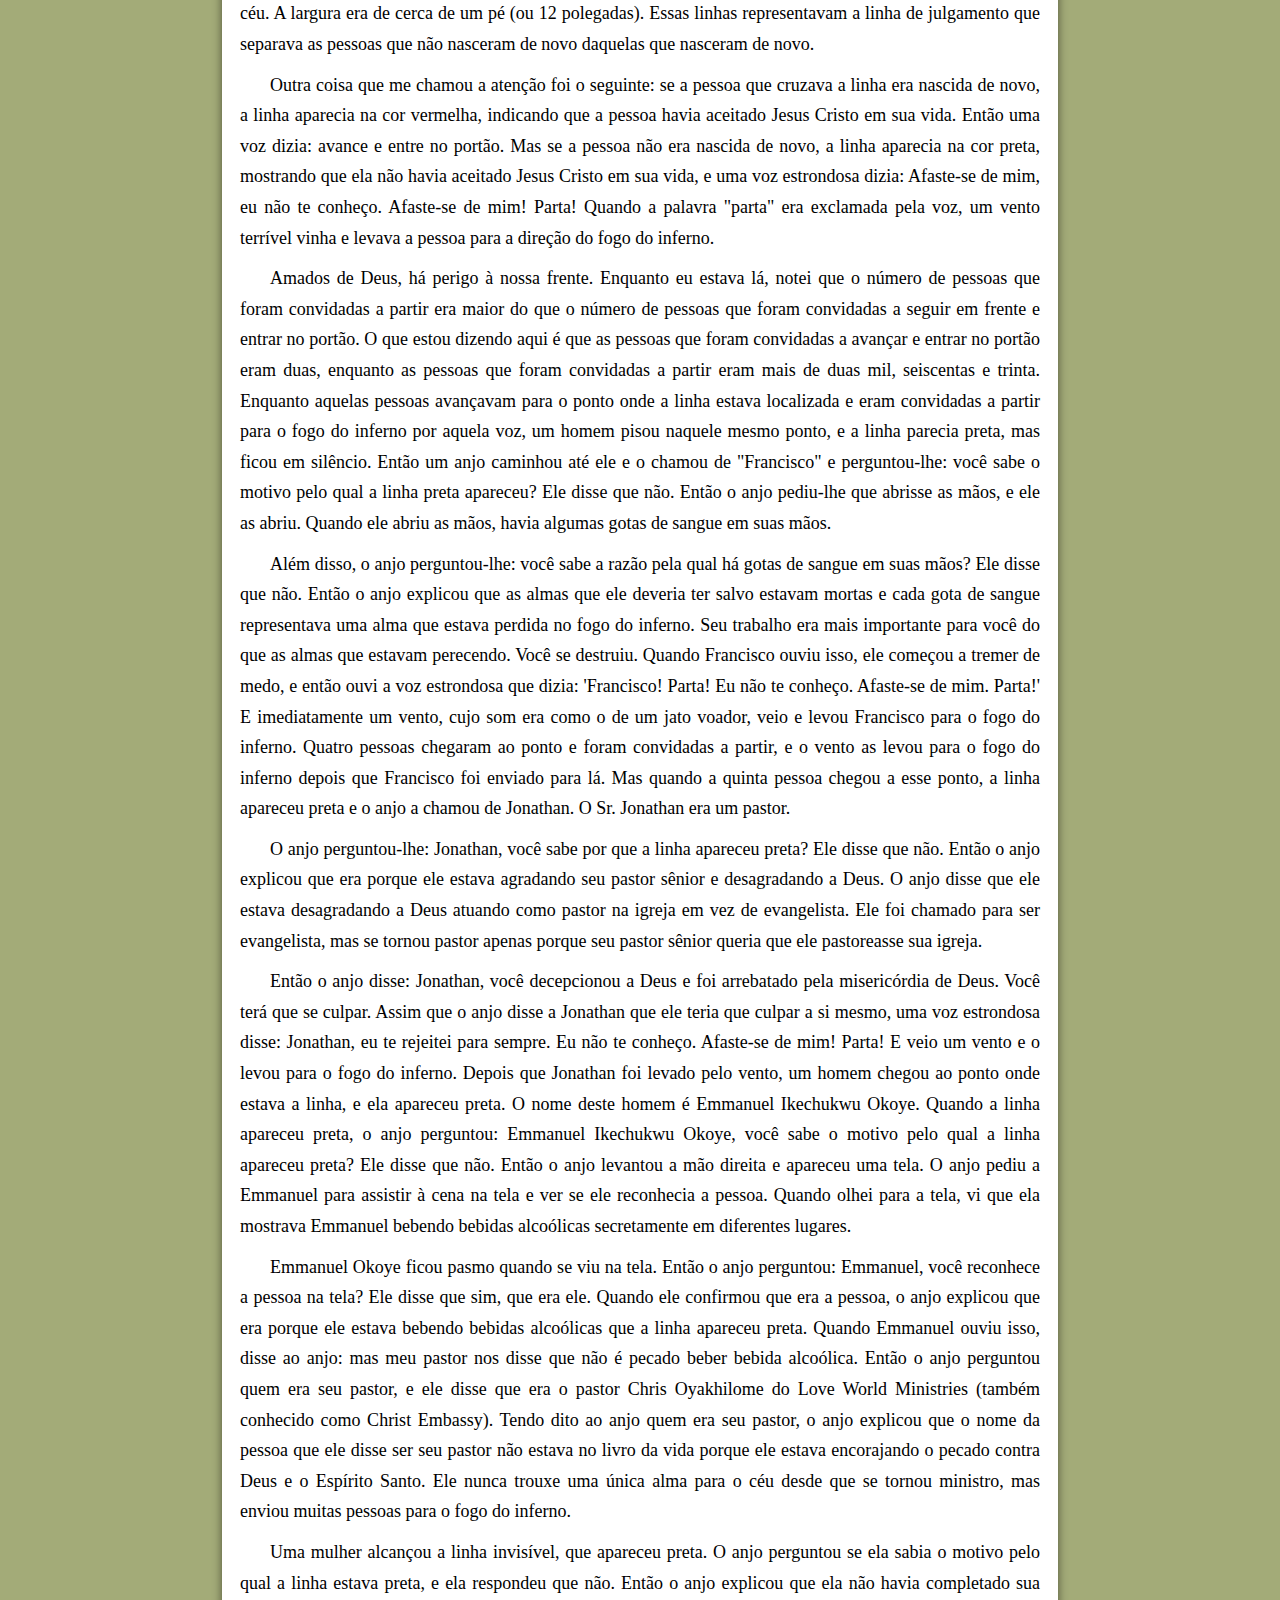
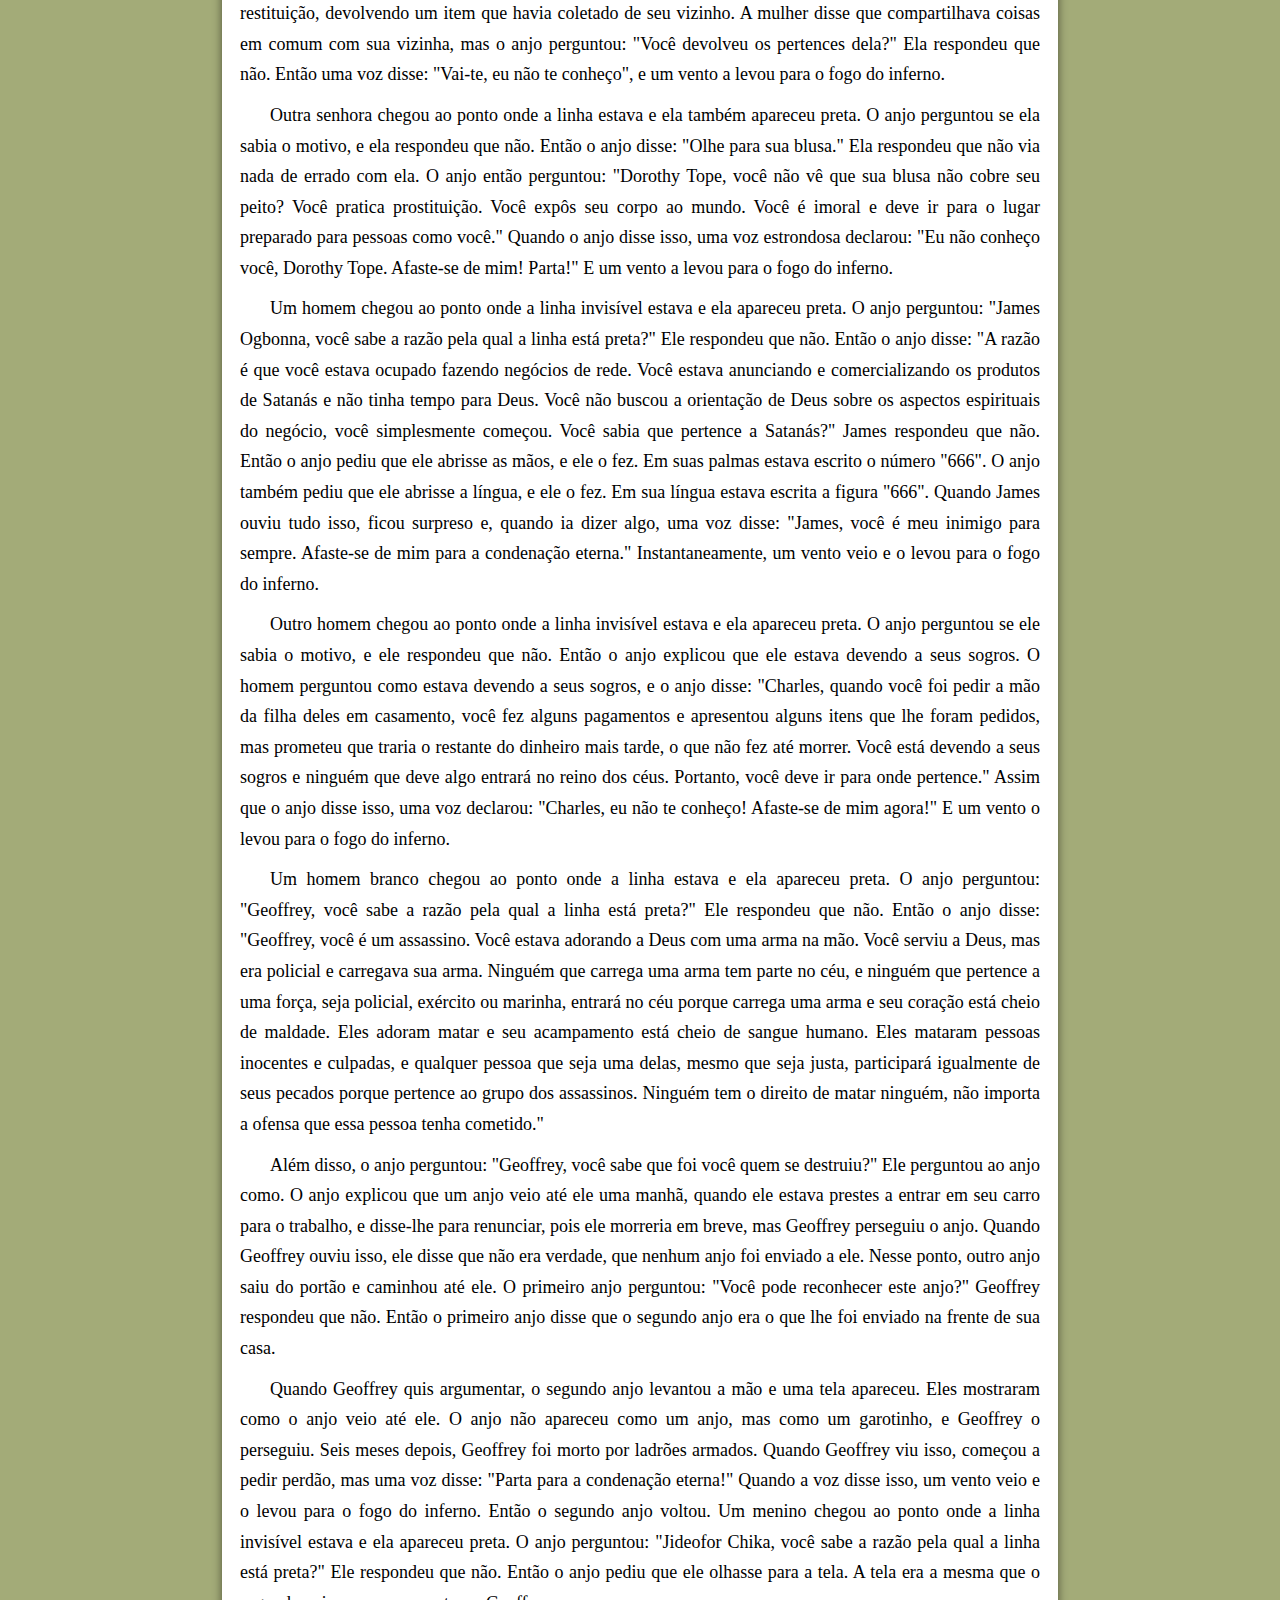
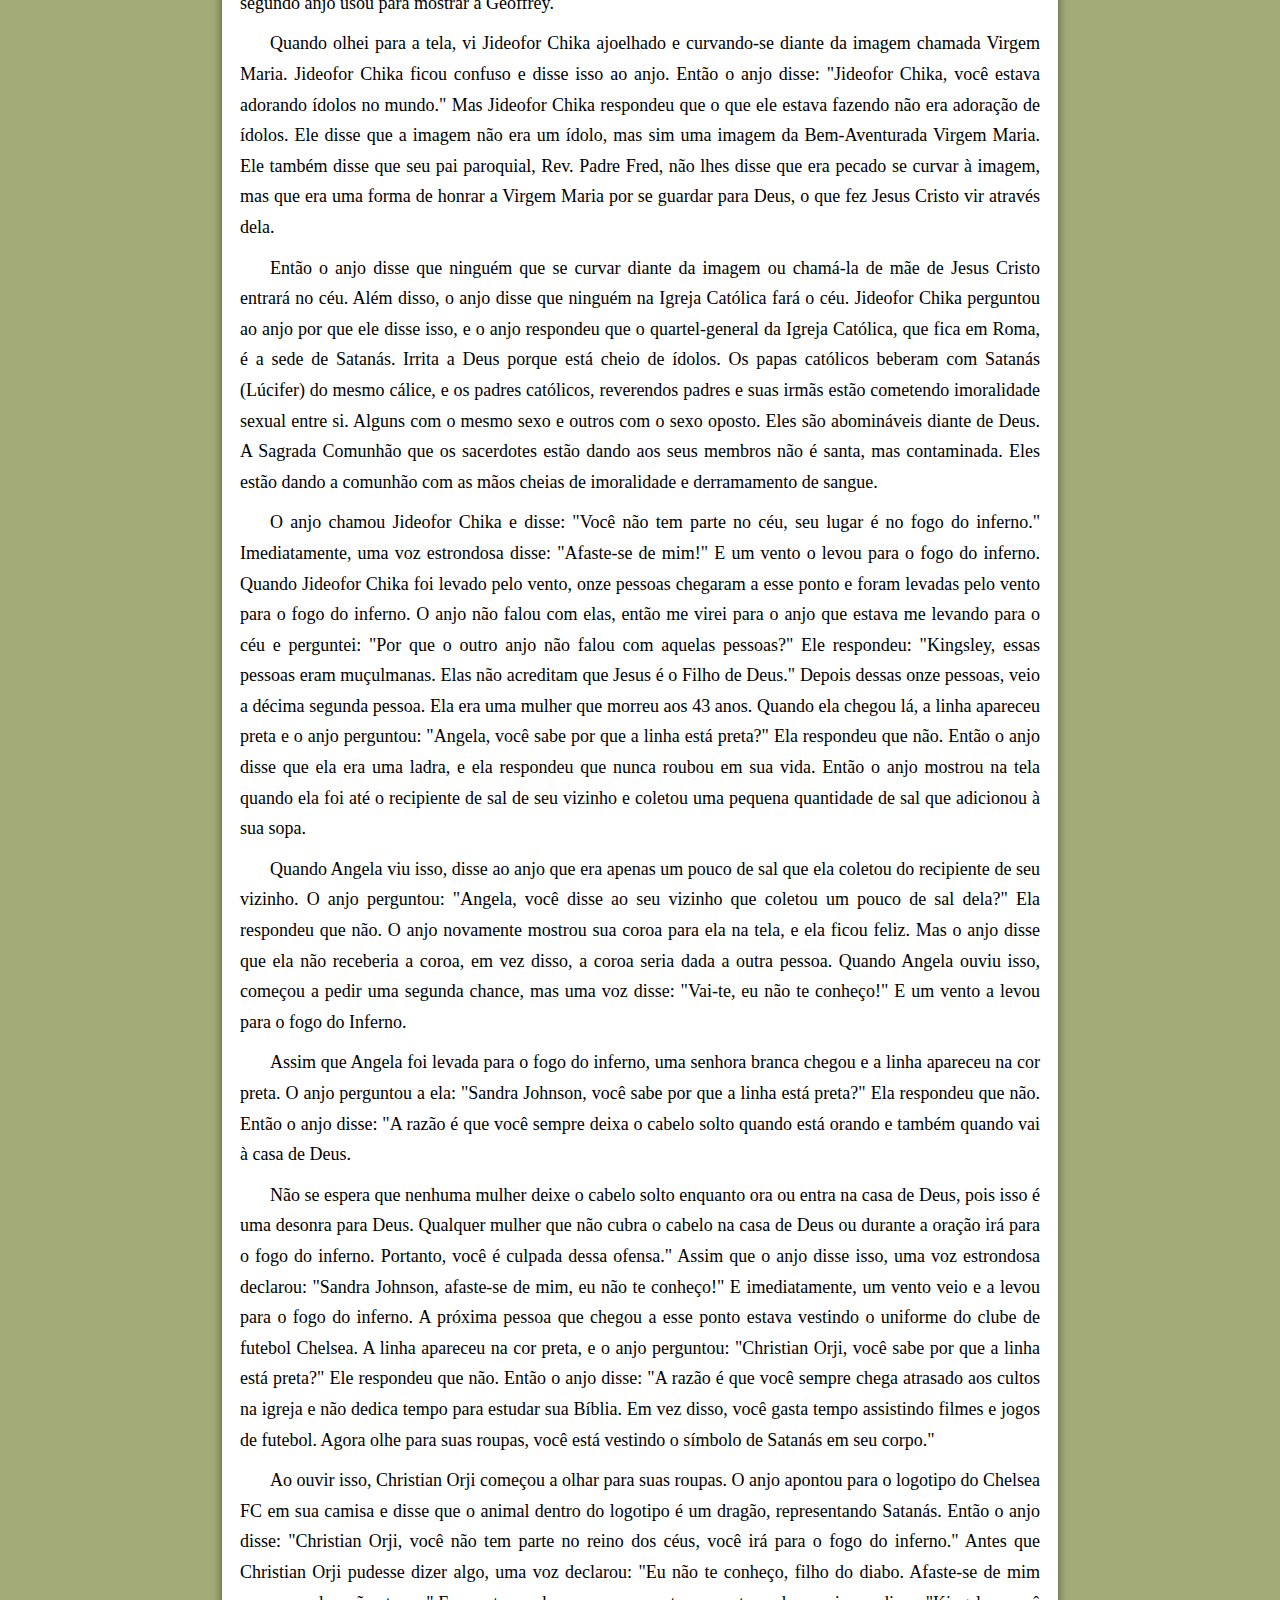
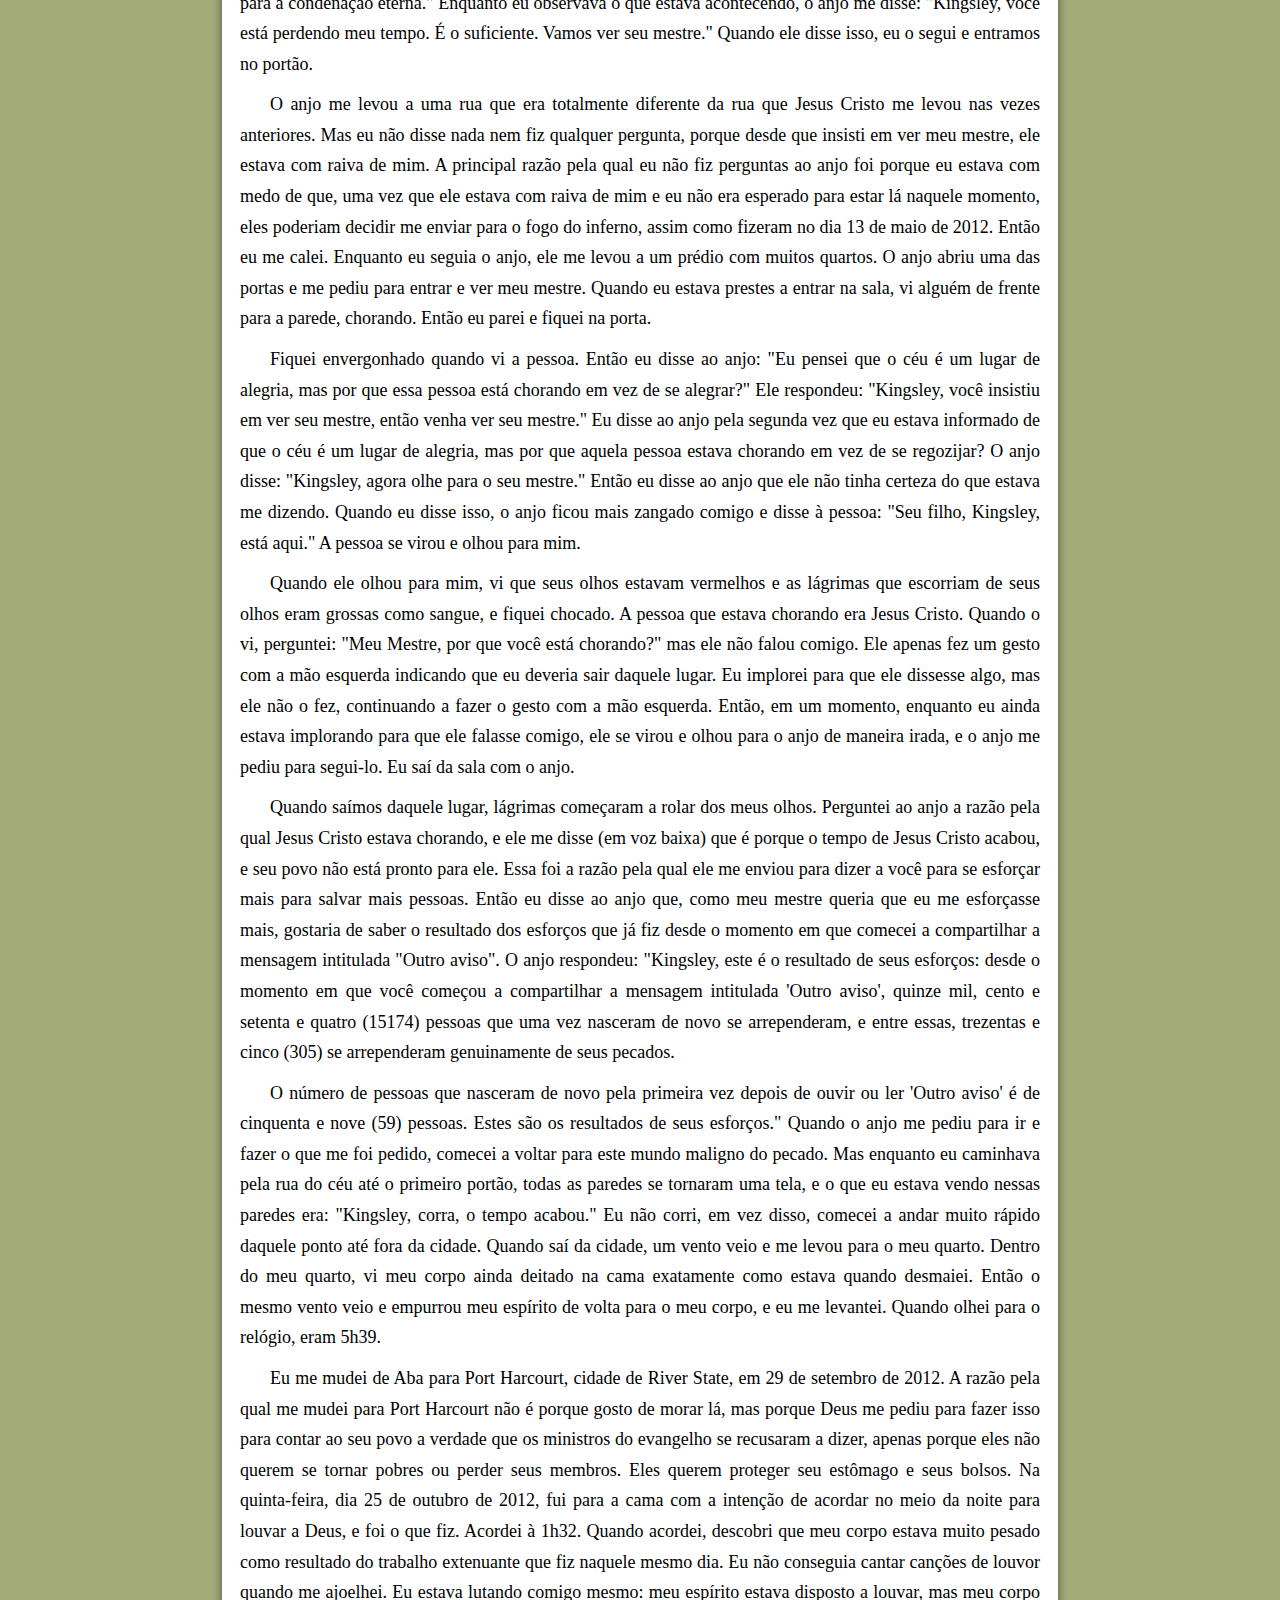
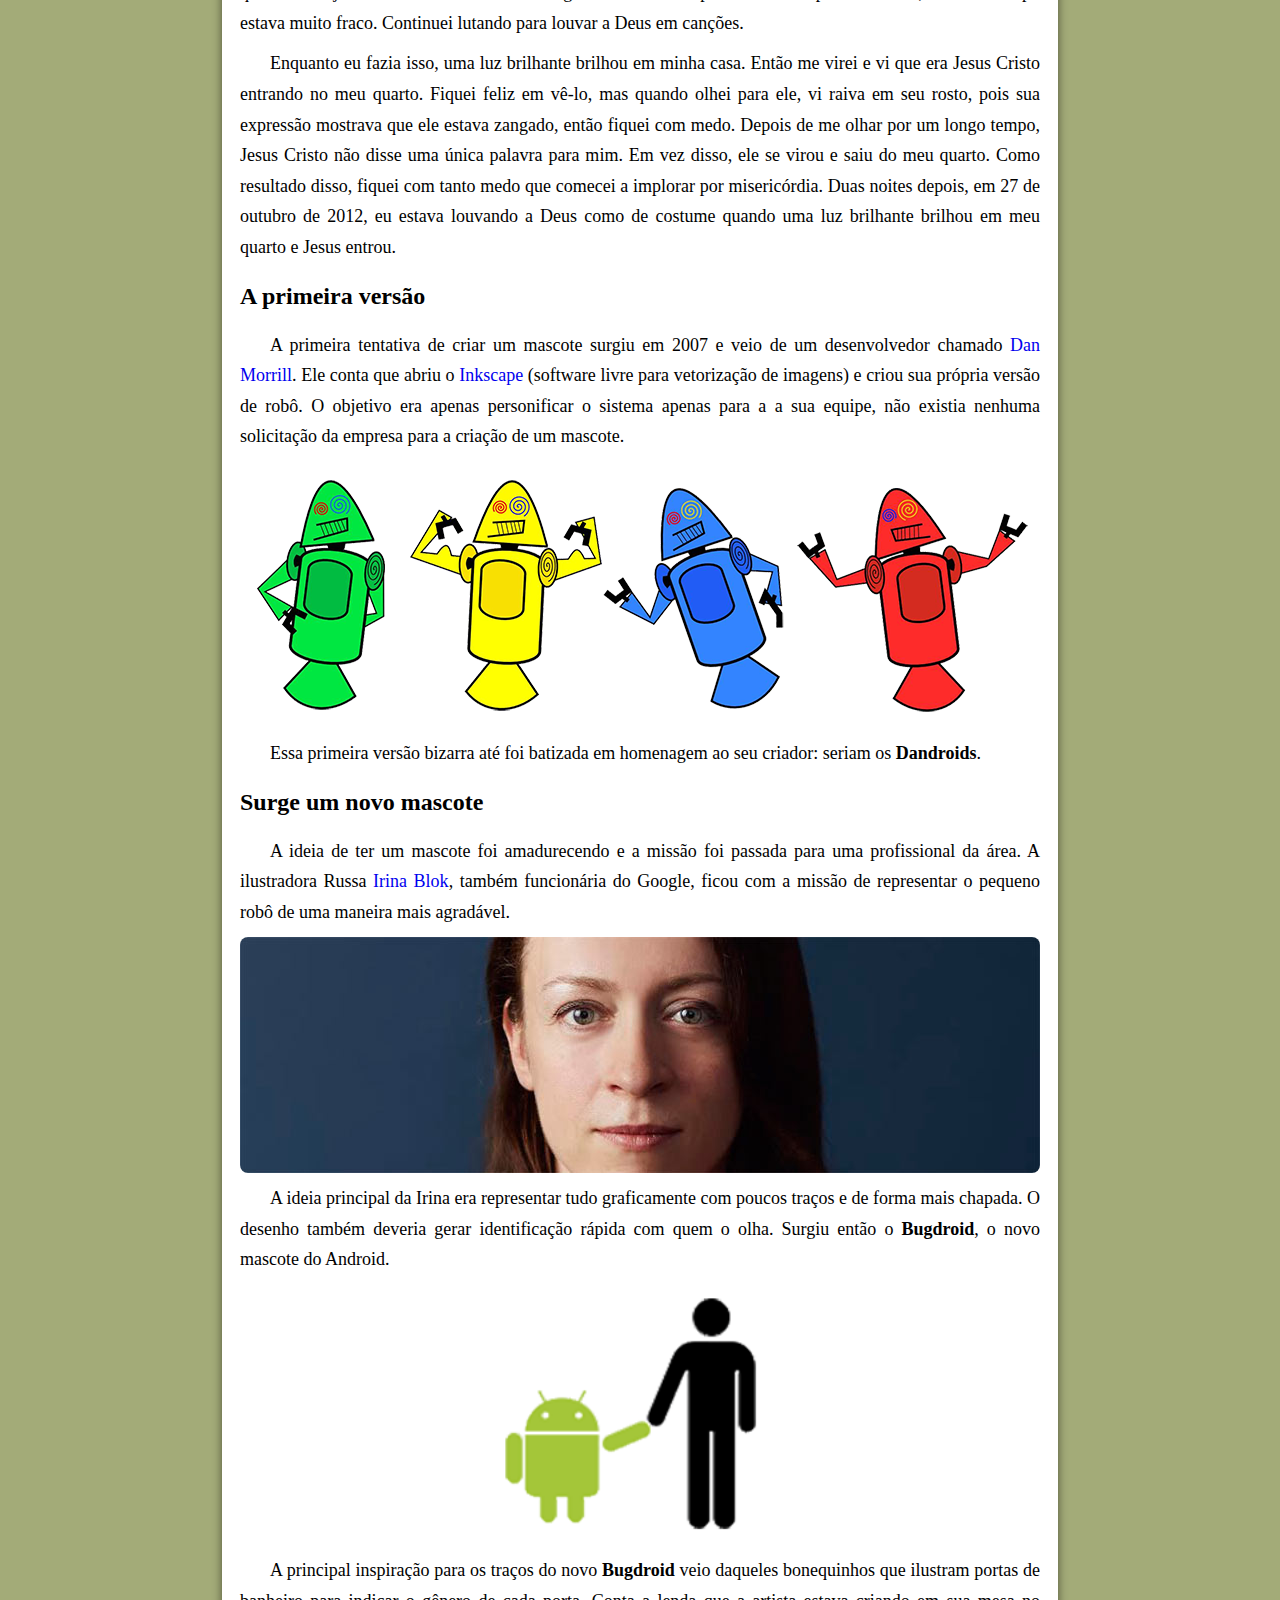
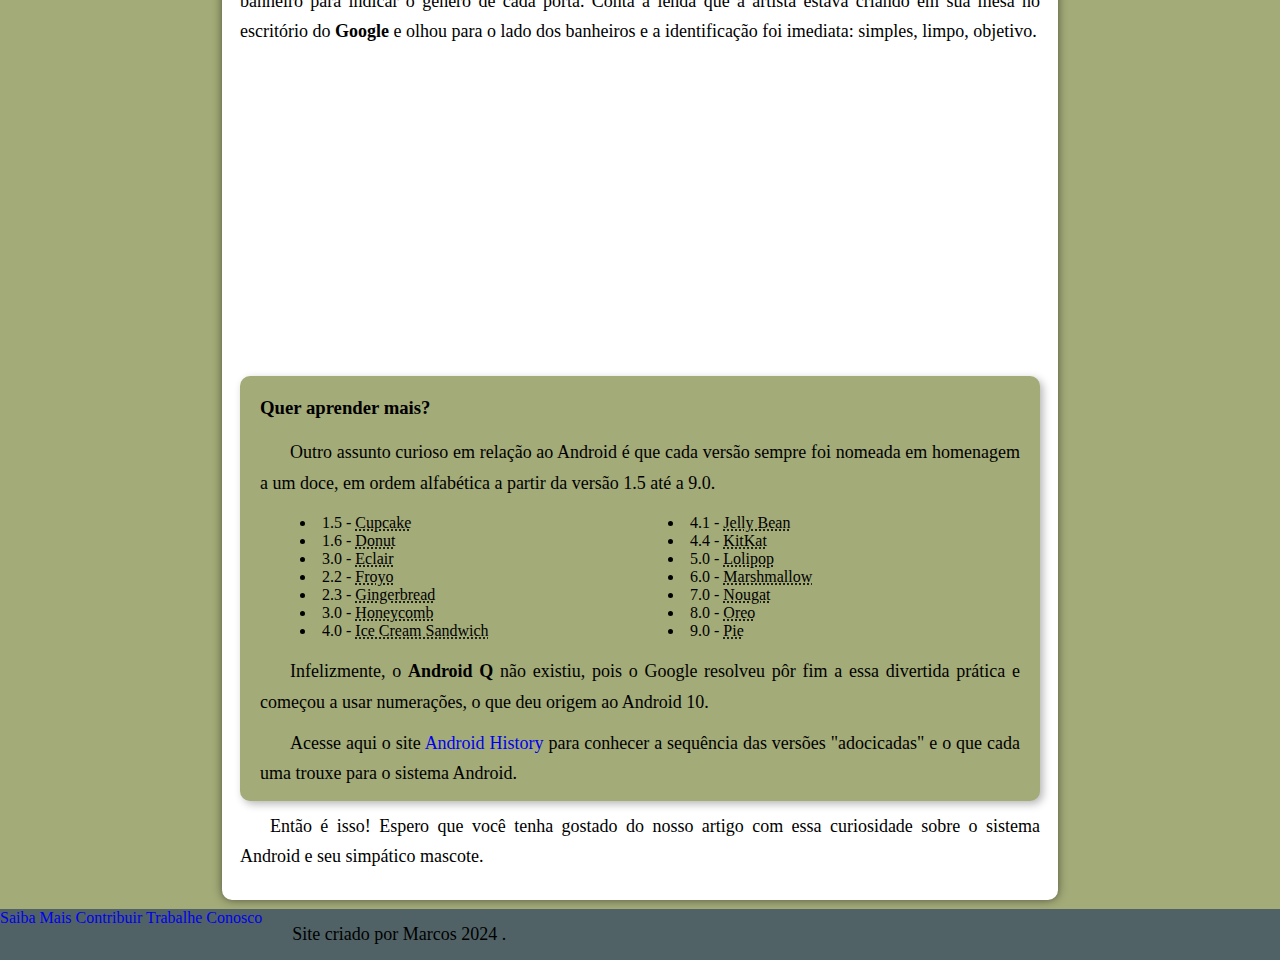
<file: O Tempo Acabou.html>
<!DOCTYPE html>
<html lang="pt-br">
<head>
    <meta charset="UTF-8">
    <meta name="viewport" content="width=
    , initial-scale=1.0">
    <title>O Tempo Acabou</title>
    <link rel="shortcut icon" href="imagens/favicon.ico" type="image/x-icon">
    <link rel="stylesheet" href="Style/Style-android.css">
</head>
<body>
    <header>
        <div class="logo">
            <p>O Seu Logo</p>
        </div>
        <nav class="barra--menus">
            <a href="#" class="menu"> Home</a>
            <a href="#" class="menu">Notícias</a>
            <a href="#" class="menu">Curiosidade</a>
            <a href="#" class="menu">Fale Conosco</a>
        </nav>
    </header>
    
    <main>
        <article>
            <h1>O Tempo Acabou - Ubani Kingsley</h1>

            <div>
    
                <p>Um jovem evangelista me encontrou no shopping center Eke-oha Aba para me convidar para um programa. Ele estava interagindo comigo pelo celular antes de nos encontrarmos, e cada vez que ele me ligava, queria saber os dias em que eu teria a chance de visitar sua equipe de evangelismo e compartilhar minhas experiências no céu e no inferno com eles.</p>

                <p>Quando o vi, fiquei surpreso. Pensei que a pessoa com quem estava falando ao telefone era um adulto, mas estava errado. Ele não era um adulto, mas um adolescente. Pensei que ele havia sido enviado por seu pai ou líder de evangelismo para me encontrar, mas ele veio sozinho. Ninguém o mandou. Depois de uma breve conversa, ele disse que queria me fotografar com sua câmera, e eu concordei.</p>

                <p>
                    Nos dias 15 e 16 de setembro, visitei a equipe de evangelismo. Quando cheguei lá, o público era composto por crianças, exceto os pais do jovem evangelista e os pais que trouxeram seus filhos, cujo número não chegava a sete.
                    Vendo que meu público era composto por crianças, adaptei minha linguagem e apliquei algumas habilidades de comunicação de acordo com o nível delas para capturar seu interesse, e consegui.
                </p>

                <p>
                    Para a glória de Deus, depois que aquelas crianças clamaram a Deus por misericórdia em suas almas no final de cada mensagem, lágrimas começaram a rolar pelo meu rosto. Tentei me segurar, mas não consegui quando cheguei em casa - comecei a chorar.
                    A razão pela qual eu estava chorando em casa era que o julgamento de Deus é muito rigoroso. No que diz respeito ao céu e ao inferno, Deus não quer saber se a pessoa é uma criança, um adolescente, um jovem ou um adulto. É a Sua palavra que se oporá à pessoa no julgamento, como está escrito em João 12:48: "Quem me rejeita e não recebe as minhas palavras, tem quem o julgue; a palavra que falei o julgará no último dia."
                </p>

                <p>Deus não tem nada a ver com incrédulos ou pessoas que não nasceram de novo, porque essas pessoas já estão mortas ou condenadas enquanto ainda estão vivas. "Quem nele crê não é condenado, mas quem não crê já está condenado, porque não crê no nome do Filho unigênito de Deus" (João 3:18).</p>

                <p>Mas nós, que aceitamos Jesus Cristo como nosso único salvador, nosso julgamento será muito rigoroso. A Bíblia diz que é chegado o tempo em que o julgamento começará pela casa de Deus: "E se primeiro começa por nós, qual será o fim daqueles que não obedecem ao evangelho de Deus? E se os justos dificilmente são salvos, onde aparecerão os ímpios e os pecadores?" (1 Pedro 4:17-18).</p>

                <p>Quando vi aquelas crianças chorando, lembrei-me de que, embora a Bíblia diga que seus anjos contemplam a face de seu Pai no céu, Deus ainda os julgará estritamente. Então me perguntei: o que acontecerá comigo se eu não passar pelo padrão de Deus? Depois de me fazer essa pergunta, sei que a resposta é que, embora eu seja um pregador da mensagem de salvação, se eu não passar pelo padrão de Deus, Ele me enviará para o fogo do inferno. Então comecei a clamar por misericórdia sobre minha alma, porque é melhor para mim chorar agora que estou vivo do que chorar no fogo do inferno, porque Deus não vai me ouvir. Em vez disso, Sua ira queimará mais em mim.</p>

                <p>Filho de Deus, clamei por misericórdia por muito tempo, mas não houve resposta que pudesse me dar alívio. Então comecei a fazer perguntas a Deus. Entenda que, como filho de Deus, você tem o direito de fazer perguntas a Deus porque Ele é seu Pai. Você não é um bastardo, desde que tenha nascido de novo genuinamente, mas deve ser muito educado e respeitoso em suas perguntas a Deus. Você não deve ser duro em sua linguagem com Ele.</p>

                <p>
                    Eu estava perguntando a Deus se Ele me abandonaria finalmente para sofrer no fogo do inferno. Por favor, me entenda. Eu não fiz essa pergunta a Deus apenas porque vi as crianças chorando e me lembrei de como Deus realiza Seu julgamento, mas porque eu estava tendo a sensação de que algo estava errado no sobrenatural.
                    Então, no dia 16 de setembro de 2012, sendo o segundo e último dia em que visitei a equipe de evangelismo, quando terminei de compartilhar minha experiência no céu e no inferno, voltei para casa. Eu não conseguia dormir. Estava inquieto. Eu sabia que, se eu perdesse o céu depois de pregar o evangelho neste mundo, Satanás e aqueles seres musculosos e feios no fogo do inferno me atormentariam muito.
                </p>

                <p>Como resultado disso, comecei a chorar novamente e a perguntar a Jesus se Ele me deixaria para trás quando levasse Seu povo. Enquanto eu fazia isso, um anjo apareceu para mim fisicamente. Por favor, entenda que a razão pela qual eu disse fisicamente é porque eu não estava dormindo, mas estava acordado.</p>

                <p>Quando o anjo apareceu, meu quarto ficou muito claro. O anjo estava vestindo roupas brancas cintilantes e tinha asas. Para maior clareza, naquela noite não havia luz elétrica na casa: a Power Holding Company of Nigeria (PHCN) a interrompeu e a luz se apagou. E o que eu usei para iluminar meu quarto em tal situação foi a luz de tochas. Desliguei a lanterna naquele exato momento porque a bateria não era forte; estava fraca. Além disso, havia uma luz muito brilhante ao redor do anjo, mas havia escuridão ao meu redor. Era como se eu estivesse na escuridão espiritual, e ele estivesse na luz espiritual, e parecia que havia uma separação entre nós.</p>

                <p>Então o anjo me chamou de 'Kingsley' e eu olhei para ele. Ele me disse: "Seu mestre (Jesus Cristo) me pediu para passar uma mensagem para você." Quando olhei para o anjo, perguntei a ele sobre o que era a mensagem, e ele me disse: "Seu mestre me pediu para dizer que você está tentando, mas Ele espera que você se esforce mais para que mais pessoas possam ser salvas antes de Sua chegada." Então eu disse ao anjo que o ouvi, mas essa mensagem não é o assunto em questão. A questão era se Jesus Cristo me deixaria para trás para sofrer no fogo do inferno quando Ele viesse para levar Seu povo.</p>

                <p>Quando eu disse isso, o anjo me disse: "Kingsley, eu sou um mensageiro e não tenho nenhuma resposta para sua pergunta. Eu só vim para entregar a mensagem que me foi pedida para entregar a você." Tendo ouvido o anjo, fiquei triste. Precisava saber se Jesus Cristo me deixaria sofrer no fogo do inferno depois de todos os meus esforços para fazê-Lo feliz, porque no dia 13 de maio de 2012, quando Ele abriu o livro da vida e mostrou na tela os nomes das pessoas que estavam obediente e fielmente esperando a vinda de Jesus Cristo e suas fotos, meu nome e minha foto não estavam entre eles. E quando Ele abriu meu arquivo de trabalho, nada estava escrito nele. Ele ficou muito bravo comigo, então eu queria saber como Ele vai me tratar no último dia, e essa foi a razão pela qual eu estava chorando.</p>

                <p>Como resultado da incapacidade do anjo de me dar uma resposta à minha pergunta, perguntei a ele sobre meu mestre (Jesus Cristo), e ele me disse que estava no céu e eu fiquei mais triste. Então eu disse ao anjo: "Agora eu entendo a razão pela qual eu estava sentindo que algo estava errado no sobrenatural." Ele me perguntou o que eu entendia, e eu disse a ele que era porque meu mestre me abandonou, e foi por isso que ele (o anjo) foi enviado para mim. Se não fosse assim, Ele não teria enviado o anjo para mim.</p>

                <p>Então o anjo me disse: "Kingsley, você está errado." Eu disse a ele que não estava errado, mas certo, porque desde que entrei em relacionamento com meu Mestre, Ele nunca enviou um anjo para passar uma mensagem para mim, e agora que eu mais precisava Dele, Ele não veio. Em vez disso, Ele enviou o anjo para mim. Mas o anjo ainda insistia que eu estava errado. Então eu disse a ele: "Se você disse que eu estava errado, vá e me mostre meu mestre." Quando fiz esse comentário, seu semblante mudou. Ele ficou com raiva de mim e, com esse humor, me perguntou: "Você quer que eu o leve ao seu mestre?" Eu respondi "sim" a ele. Eu não queria saber se ele estava com raiva de mim ou não: tudo o que eu queria era ver meu mestre Jesus Cristo.</p>

                <p>Então o anjo me disse: "Kingsley, já que você insistiu que queria ver seu mestre, certamente o verá agora." Quando o anjo disse isso, ele se aproximou de mim e me tocou, e eu desmaiei e me tornei como uma pessoa morta na cama quando meu espírito saiu do meu corpo. Quando isso aconteceu, o anjo me segurou no pulso direito e disse: "Agora, vamos ver seu Mestre." Saímos do meu quarto para o céu.</p>

                Quando saímos de casa, começamos a caminhar em direção ao céu. Em um ponto, vi uma fila interminável de pessoas se movendo em direção ao portão celestial. À medida que nos aproximávamos, comecei a observar essas pessoas. Algumas olhavam para mim como se me conhecessem, mas eu não reconhecia nenhuma delas. Todas estavam tremendo de medo enquanto se aproximavam do portão.

                <p>
                    O portão era tão pequeno que duas pessoas não podiam entrar ao mesmo tempo. Uma pessoa tinha que esperar a outra passar, quer estivesse entrando ou saindo. Outra coisa que quero que você saiba é que o portão se abria sozinho.
                    Havia algumas coisas que chamaram minha atenção quando nos aproximamos do portão do céu. Uma delas foram duas linhas invisíveis e em negrito, uma vermelha e outra preta, que apareciam no chão quando cada pessoa na fila cruzava os pontos onde as linhas estavam posicionadas.
                </p>

                <p>Pela minha observação, a posição das linhas estava a cerca de cinco pés (ou 60 polegadas) do portão do céu. A largura era de cerca de um pé (ou 12 polegadas). Essas linhas representavam a linha de julgamento que separava as pessoas que não nasceram de novo daquelas que nasceram de novo.</p>

                <p>Outra coisa que me chamou a atenção foi o seguinte: se a pessoa que cruzava a linha era nascida de novo, a linha aparecia na cor vermelha, indicando que a pessoa havia aceitado Jesus Cristo em sua vida. Então uma voz dizia: avance e entre no portão. Mas se a pessoa não era nascida de novo, a linha aparecia na cor preta, mostrando que ela não havia aceitado Jesus Cristo em sua vida, e uma voz estrondosa dizia: Afaste-se de mim, eu não te conheço. Afaste-se de mim! Parta! Quando a palavra "parta" era exclamada pela voz, um vento terrível vinha e levava a pessoa para a direção do fogo do inferno.</p>

                <p>
                    Amados de Deus, há perigo à nossa frente. Enquanto eu estava lá, notei que o número de pessoas que foram convidadas a partir era maior do que o número de pessoas que foram convidadas a seguir em frente e entrar no portão. O que estou dizendo aqui é que as pessoas que foram convidadas a avançar e entrar no portão eram duas, enquanto as pessoas que foram convidadas a partir eram mais de duas mil, seiscentas e trinta.
                    Enquanto aquelas pessoas avançavam para o ponto onde a linha estava localizada e eram convidadas a partir para o fogo do inferno por aquela voz, um homem pisou naquele mesmo ponto, e a linha parecia preta, mas ficou em silêncio. Então um anjo caminhou até ele e o chamou de "Francisco" e perguntou-lhe: você sabe o motivo pelo qual a linha preta apareceu? Ele disse que não. Então o anjo pediu-lhe que abrisse as mãos, e ele as abriu. Quando ele abriu as mãos, havia algumas gotas de sangue em suas mãos.
                </p>

                <p>
                    Além disso, o anjo perguntou-lhe: você sabe a razão pela qual há gotas de sangue em suas mãos? Ele disse que não. Então o anjo explicou que as almas que ele deveria ter salvo estavam mortas e cada gota de sangue representava uma alma que estava perdida no fogo do inferno. Seu trabalho era mais importante para você do que as almas que estavam perecendo. Você se destruiu. Quando Francisco ouviu isso, ele começou a tremer de medo, e então ouvi a voz estrondosa que dizia:
                    'Francisco! Parta! Eu não te conheço. Afaste-se de mim. Parta!' E imediatamente um vento, cujo som era como o de um jato voador, veio e levou Francisco para o fogo do inferno.
                    Quatro pessoas chegaram ao ponto e foram convidadas a partir, e o vento as levou para o fogo do inferno depois que Francisco foi enviado para lá. Mas quando a quinta pessoa chegou a esse ponto, a linha apareceu preta e o anjo a chamou de Jonathan. O Sr. Jonathan era um pastor.
                </p>

                <p>O anjo perguntou-lhe: Jonathan, você sabe por que a linha apareceu preta? Ele disse que não. Então o anjo explicou que era porque ele estava agradando seu pastor sênior e desagradando a Deus. O anjo disse que ele estava desagradando a Deus atuando como pastor na igreja em vez de evangelista. Ele foi chamado para ser evangelista, mas se tornou pastor apenas porque seu pastor sênior queria que ele pastoreasse sua igreja.</p>

                <p>
                    Então o anjo disse: Jonathan, você decepcionou a Deus e foi arrebatado pela misericórdia de Deus. Você terá que se culpar. Assim que o anjo disse a Jonathan que ele teria que culpar a si mesmo, uma voz estrondosa disse: Jonathan, eu te rejeitei para sempre. Eu não te conheço. Afaste-se de mim! Parta! E veio um vento e o levou para o fogo do inferno.
                    Depois que Jonathan foi levado pelo vento, um homem chegou ao ponto onde estava a linha, e ela apareceu preta. O nome deste homem é Emmanuel Ikechukwu Okoye. Quando a linha apareceu preta, o anjo perguntou: Emmanuel Ikechukwu Okoye, você sabe o motivo pelo qual a linha apareceu preta? Ele disse que não. Então o anjo levantou a mão direita e apareceu uma tela. O anjo pediu a Emmanuel para assistir à cena na tela e ver se ele reconhecia a pessoa. Quando olhei para a tela, vi que ela mostrava Emmanuel bebendo bebidas alcoólicas secretamente em diferentes lugares.
                </p>

                <p>
                    Emmanuel Okoye ficou pasmo quando se viu na tela. Então o anjo perguntou: Emmanuel, você reconhece a pessoa na tela? Ele disse que sim, que era ele. Quando ele confirmou que era a pessoa, o anjo explicou que era porque ele estava bebendo bebidas alcoólicas que a linha apareceu preta. Quando Emmanuel ouviu isso, disse ao anjo: mas meu pastor nos disse que não é pecado beber bebida alcoólica. Então o anjo perguntou quem era seu pastor, e ele disse que era o pastor Chris Oyakhilome do Love World Ministries (também conhecido como Christ Embassy).
                    Tendo dito ao anjo quem era seu pastor, o anjo explicou que o nome da pessoa que ele disse ser seu pastor não estava no livro da vida porque ele estava encorajando o pecado contra Deus e o Espírito Santo. Ele nunca trouxe uma única alma para o céu desde que se tornou ministro, mas enviou muitas pessoas para o fogo do inferno.
                </p>

                <p>Uma mulher alcançou a linha invisível, que apareceu preta. O anjo perguntou se ela sabia o motivo pelo qual a linha estava preta, e ela respondeu que não. Então o anjo explicou que ela não havia completado sua restituição, devolvendo um item que havia coletado de seu vizinho. A mulher disse que compartilhava coisas em comum com sua vizinha, mas o anjo perguntou: "Você devolveu os pertences dela?" Ela respondeu que não. Então uma voz disse: "Vai-te, eu não te conheço", e um vento a levou para o fogo do inferno.</p>

                <p>Outra senhora chegou ao ponto onde a linha estava e ela também apareceu preta. O anjo perguntou se ela sabia o motivo, e ela respondeu que não. Então o anjo disse: "Olhe para sua blusa." Ela respondeu que não via nada de errado com ela. O anjo então perguntou: "Dorothy Tope, você não vê que sua blusa não cobre seu peito? Você pratica prostituição. Você expôs seu corpo ao mundo. Você é imoral e deve ir para o lugar preparado para pessoas como você." Quando o anjo disse isso, uma voz estrondosa declarou: "Eu não conheço você, Dorothy Tope. Afaste-se de mim! Parta!" E um vento a levou para o fogo do inferno.</p>

                <p>
                    Um homem chegou ao ponto onde a linha invisível estava e ela apareceu preta. O anjo perguntou: "James Ogbonna, você sabe a razão pela qual a linha está preta?" Ele respondeu que não. Então o anjo disse: "A razão é que você estava ocupado fazendo negócios de rede. Você estava anunciando e comercializando os produtos de Satanás e não tinha tempo para Deus. Você não buscou a orientação de Deus sobre os aspectos espirituais do negócio, você simplesmente começou. Você sabia que pertence a Satanás?" James respondeu que não.
                    Então o anjo pediu que ele abrisse as mãos, e ele o fez. Em suas palmas estava escrito o número "666". O anjo também pediu que ele abrisse a língua, e ele o fez. Em sua língua estava escrita a figura "666". Quando James ouviu tudo isso, ficou surpreso e, quando ia dizer algo, uma voz disse: "James, você é meu inimigo para sempre. Afaste-se de mim para a condenação eterna." Instantaneamente, um vento veio e o levou para o fogo do inferno.
                </p>

                <p>Outro homem chegou ao ponto onde a linha invisível estava e ela apareceu preta. O anjo perguntou se ele sabia o motivo, e ele respondeu que não. Então o anjo explicou que ele estava devendo a seus sogros. O homem perguntou como estava devendo a seus sogros, e o anjo disse: "Charles, quando você foi pedir a mão da filha deles em casamento, você fez alguns pagamentos e apresentou alguns itens que lhe foram pedidos, mas prometeu que traria o restante do dinheiro mais tarde, o que não fez até morrer. Você está devendo a seus sogros e ninguém que deve algo entrará no reino dos céus. Portanto, você deve ir para onde pertence." Assim que o anjo disse isso, uma voz declarou: "Charles, eu não te conheço! Afaste-se de mim agora!" E um vento o levou para o fogo do inferno.</p>

                <p>Um homem branco chegou ao ponto onde a linha estava e ela apareceu preta. O anjo perguntou: "Geoffrey, você sabe a razão pela qual a linha está preta?" Ele respondeu que não. Então o anjo disse: "Geoffrey, você é um assassino. Você estava adorando a Deus com uma arma na mão. Você serviu a Deus, mas era policial e carregava sua arma. Ninguém que carrega uma arma tem parte no céu, e ninguém que pertence a uma força, seja policial, exército ou marinha, entrará no céu porque carrega uma arma e seu coração está cheio de maldade. Eles adoram matar e seu acampamento está cheio de sangue humano. Eles mataram pessoas inocentes e culpadas, e qualquer pessoa que seja uma delas, mesmo que seja justa, participará igualmente de seus pecados porque pertence ao grupo dos assassinos. Ninguém tem o direito de matar ninguém, não importa a ofensa que essa pessoa tenha cometido."</p>

                <p>
                    Além disso, o anjo perguntou: "Geoffrey, você sabe que foi você quem se destruiu?" Ele perguntou ao anjo como. O anjo explicou que um anjo veio até ele uma manhã, quando ele estava prestes a entrar em seu carro para o trabalho, e disse-lhe para renunciar, pois ele morreria em breve, mas Geoffrey perseguiu o anjo.
                    Quando Geoffrey ouviu isso, ele disse que não era verdade, que nenhum anjo foi enviado a ele. Nesse ponto, outro anjo saiu do portão e caminhou até ele. O primeiro anjo perguntou: "Você pode reconhecer este anjo?" Geoffrey respondeu que não. Então o primeiro anjo disse que o segundo anjo era o que lhe foi enviado na frente de sua casa.
                </p>

                <p>
                    Quando Geoffrey quis argumentar, o segundo anjo levantou a mão e uma tela apareceu. Eles mostraram como o anjo veio até ele. O anjo não apareceu como um anjo, mas como um garotinho, e Geoffrey o perseguiu. Seis meses depois, Geoffrey foi morto por ladrões armados.
                    Quando Geoffrey viu isso, começou a pedir perdão, mas uma voz disse: "Parta para a condenação eterna!" Quando a voz disse isso, um vento veio e o levou para o fogo do inferno. Então o segundo anjo voltou.
                    Um menino chegou ao ponto onde a linha invisível estava e ela apareceu preta. O anjo perguntou: "Jideofor Chika, você sabe a razão pela qual a linha está preta?" Ele respondeu que não. Então o anjo pediu que ele olhasse para a tela. A tela era a mesma que o segundo anjo usou para mostrar a Geoffrey.
                </p>

                <p>Quando olhei para a tela, vi Jideofor Chika ajoelhado e curvando-se diante da imagem chamada Virgem Maria. Jideofor Chika ficou confuso e disse isso ao anjo. Então o anjo disse: "Jideofor Chika, você estava adorando ídolos no mundo." Mas Jideofor Chika respondeu que o que ele estava fazendo não era adoração de ídolos. Ele disse que a imagem não era um ídolo, mas sim uma imagem da Bem-Aventurada Virgem Maria. Ele também disse que seu pai paroquial, Rev. Padre Fred, não lhes disse que era pecado se curvar à imagem, mas que era uma forma de honrar a Virgem Maria por se guardar para Deus, o que fez Jesus Cristo vir através dela.</p>

                <p>Então o anjo disse que ninguém que se curvar diante da imagem ou chamá-la de mãe de Jesus Cristo entrará no céu. Além disso, o anjo disse que ninguém na Igreja Católica fará o céu. Jideofor Chika perguntou ao anjo por que ele disse isso, e o anjo respondeu que o quartel-general da Igreja Católica, que fica em Roma, é a sede de Satanás. Irrita a Deus porque está cheio de ídolos. Os papas católicos beberam com Satanás (Lúcifer) do mesmo cálice, e os padres católicos, reverendos padres e suas irmãs estão cometendo imoralidade sexual entre si. Alguns com o mesmo sexo e outros com o sexo oposto. Eles são abomináveis diante de Deus. A Sagrada Comunhão que os sacerdotes estão dando aos seus membros não é santa, mas contaminada. Eles estão dando a comunhão com as mãos cheias de imoralidade e derramamento de sangue.</p>

                <p>
                    O anjo chamou Jideofor Chika e disse: "Você não tem parte no céu, seu lugar é no fogo do inferno." Imediatamente, uma voz estrondosa disse: "Afaste-se de mim!" E um vento o levou para o fogo do inferno. Quando Jideofor Chika foi levado pelo vento, onze pessoas chegaram a esse ponto e foram levadas pelo vento para o fogo do inferno. O anjo não falou com elas, então me virei para o anjo que estava me levando para o céu e perguntei: "Por que o outro anjo não falou com aquelas pessoas?" Ele respondeu: "Kingsley, essas pessoas eram muçulmanas. Elas não acreditam que Jesus é o Filho de Deus."
                    Depois dessas onze pessoas, veio a décima segunda pessoa. Ela era uma mulher que morreu aos 43 anos. Quando ela chegou lá, a linha apareceu preta e o anjo perguntou: "Angela, você sabe por que a linha está preta?" Ela respondeu que não. Então o anjo disse que ela era uma ladra, e ela respondeu que nunca roubou em sua vida. Então o anjo mostrou na tela quando ela foi até o recipiente de sal de seu vizinho e coletou uma pequena quantidade de sal que adicionou à sua sopa.
                </p>

                <p>Quando Angela viu isso, disse ao anjo que era apenas um pouco de sal que ela coletou do recipiente de seu vizinho. O anjo perguntou: "Angela, você disse ao seu vizinho que coletou um pouco de sal dela?" Ela respondeu que não. O anjo novamente mostrou sua coroa para ela na tela, e ela ficou feliz. Mas o anjo disse que ela não receberia a coroa, em vez disso, a coroa seria dada a outra pessoa. Quando Angela ouviu isso, começou a pedir uma segunda chance, mas uma voz disse: "Vai-te, eu não te conheço!" E um vento a levou para o fogo do Inferno.</p>

                <p>Assim que Angela foi levada para o fogo do inferno, uma senhora branca chegou e a linha apareceu na cor preta. O anjo perguntou a ela: "Sandra Johnson, você sabe por que a linha está preta?" Ela respondeu que não. Então o anjo disse: "A razão é que você sempre deixa o cabelo solto quando está orando e também quando vai à casa de Deus.</p>

                <p>
                    Não se espera que nenhuma mulher deixe o cabelo solto enquanto ora ou entra na casa de Deus, pois isso é uma desonra para Deus. Qualquer mulher que não cubra o cabelo na casa de Deus ou durante a oração irá para o fogo do inferno. Portanto, você é culpada dessa ofensa." Assim que o anjo disse isso, uma voz estrondosa declarou: "Sandra Johnson, afaste-se de mim, eu não te conheço!" E imediatamente, um vento veio e a levou para o fogo do inferno.
                    A próxima pessoa que chegou a esse ponto estava vestindo o uniforme do clube de futebol Chelsea. A linha apareceu na cor preta, e o anjo perguntou: "Christian Orji, você sabe por que a linha está preta?" Ele respondeu que não. Então o anjo disse: "A razão é que você sempre chega atrasado aos cultos na igreja e não dedica tempo para estudar sua Bíblia. Em vez disso, você gasta tempo assistindo filmes e jogos de futebol. Agora olhe para suas roupas, você está vestindo o símbolo de Satanás em seu corpo."
                </p>

                <p>
                    Ao ouvir isso, Christian Orji começou a olhar para suas roupas. O anjo apontou para o logotipo do Chelsea FC em sua camisa e disse que o animal dentro do logotipo é um dragão, representando Satanás. Então o anjo disse: "Christian Orji, você não tem parte no reino dos céus, você irá para o fogo do inferno." Antes que Christian Orji pudesse dizer algo, uma voz declarou: "Eu não te conheço, filho do diabo. Afaste-se de mim para a condenação eterna."
                    Enquanto eu observava o que estava acontecendo, o anjo me disse: "Kingsley, você está perdendo meu tempo. É o suficiente. Vamos ver seu mestre." Quando ele disse isso, eu o segui e entramos no portão.
                </p>

                <p>
                    O anjo me levou a uma rua que era totalmente diferente da rua que Jesus Cristo me levou nas vezes anteriores. Mas eu não disse nada nem fiz qualquer pergunta, porque desde que insisti em ver meu mestre, ele estava com raiva de mim.
                    A principal razão pela qual eu não fiz perguntas ao anjo foi porque eu estava com medo de que, uma vez que ele estava com raiva de mim e eu não era esperado para estar lá naquele momento, eles poderiam decidir me enviar para o fogo do inferno, assim como fizeram no dia 13 de maio de 2012. Então eu me calei.
                    Enquanto eu seguia o anjo, ele me levou a um prédio com muitos quartos. O anjo abriu uma das portas e me pediu para entrar e ver meu mestre. Quando eu estava prestes a entrar na sala, vi alguém de frente para a parede, chorando. Então eu parei e fiquei na porta.
                </p>

                <p>Fiquei envergonhado quando vi a pessoa. Então eu disse ao anjo: "Eu pensei que o céu é um lugar de alegria, mas por que essa pessoa está chorando em vez de se alegrar?" Ele respondeu: "Kingsley, você insistiu em ver seu mestre, então venha ver seu mestre." Eu disse ao anjo pela segunda vez que eu estava informado de que o céu é um lugar de alegria, mas por que aquela pessoa estava chorando em vez de se regozijar? O anjo disse: "Kingsley, agora olhe para o seu mestre." Então eu disse ao anjo que ele não tinha certeza do que estava me dizendo. Quando eu disse isso, o anjo ficou mais zangado comigo e disse à pessoa: "Seu filho, Kingsley, está aqui." A pessoa se virou e olhou para mim.</p>

                <p>Quando ele olhou para mim, vi que seus olhos estavam vermelhos e as lágrimas que escorriam de seus olhos eram grossas como sangue, e fiquei chocado. A pessoa que estava chorando era Jesus Cristo. Quando o vi, perguntei: "Meu Mestre, por que você está chorando?" mas ele não falou comigo. Ele apenas fez um gesto com a mão esquerda indicando que eu deveria sair daquele lugar. Eu implorei para que ele dissesse algo, mas ele não o fez, continuando a fazer o gesto com a mão esquerda. Então, em um momento, enquanto eu ainda estava implorando para que ele falasse comigo, ele se virou e olhou para o anjo de maneira irada, e o anjo me pediu para segui-lo. Eu saí da sala com o anjo.</p>

                <p>
                    Quando saímos daquele lugar, lágrimas começaram a rolar dos meus olhos. Perguntei ao anjo a razão pela qual Jesus Cristo estava chorando, e ele me disse (em voz baixa) que é porque o tempo de Jesus Cristo acabou, e seu povo não está pronto para ele. Essa foi a razão pela qual ele me enviou para dizer a você para se esforçar mais para salvar mais pessoas.
                    Então eu disse ao anjo que, como meu mestre queria que eu me esforçasse mais, gostaria de saber o resultado dos esforços que já fiz desde o momento em que comecei a compartilhar a mensagem intitulada "Outro aviso". O anjo respondeu: "Kingsley, este é o resultado de seus esforços: desde o momento em que você começou a compartilhar a mensagem intitulada 'Outro aviso', quinze mil, cento e setenta e quatro (15174) pessoas que uma vez nasceram de novo se arrependeram, e entre essas, trezentas e cinco (305) se arrependeram genuinamente de seus pecados.
                </p>

                <p>
                    O número de pessoas que nasceram de novo pela primeira vez depois de ouvir ou ler 'Outro aviso' é de cinquenta e nove (59) pessoas. Estes são os resultados de seus esforços." Quando o anjo me pediu para ir e fazer o que me foi pedido, comecei a voltar para este mundo maligno do pecado. Mas enquanto eu caminhava pela rua do céu até o primeiro portão, todas as paredes se tornaram uma tela, e o que eu estava vendo nessas paredes era: "Kingsley, corra, o tempo acabou." Eu não corri, em vez disso, comecei a andar muito rápido daquele ponto até fora da cidade.
                    Quando saí da cidade, um vento veio e me levou para o meu quarto. Dentro do meu quarto, vi meu corpo ainda deitado na cama exatamente como estava quando desmaiei. Então o mesmo vento veio e empurrou meu espírito de volta para o meu corpo, e eu me levantei. Quando olhei para o relógio, eram 5h39.
                </p>

                <p>
                    Eu me mudei de Aba para Port Harcourt, cidade de River State, em 29 de setembro de 2012. A razão pela qual me mudei para Port Harcourt não é porque gosto de morar lá, mas porque Deus me pediu para fazer isso para contar ao seu povo a verdade que os ministros do evangelho se recusaram a dizer, apenas porque eles não querem se tornar pobres ou perder seus membros. Eles querem proteger seu estômago e seus bolsos.
                    Na quinta-feira, dia 25 de outubro de 2012, fui para a cama com a intenção de acordar no meio da noite para louvar a Deus, e foi o que fiz. Acordei à 1h32. Quando acordei, descobri que meu corpo estava muito pesado como resultado do trabalho extenuante que fiz naquele mesmo dia. Eu não conseguia cantar canções de louvor quando me ajoelhei. Eu estava lutando comigo mesmo: meu espírito estava disposto a louvar, mas meu corpo estava muito fraco. Continuei lutando para louvar a Deus em canções.
                </p>

                <p>
                    Enquanto eu fazia isso, uma luz brilhante brilhou em minha casa. Então me virei e vi que era Jesus Cristo entrando no meu quarto. Fiquei feliz em vê-lo, mas quando olhei para ele, vi raiva em seu rosto, pois sua expressão mostrava que ele estava zangado, então fiquei com medo.
                    Depois de me olhar por um longo tempo, Jesus Cristo não disse uma única palavra para mim. Em vez disso, ele se virou e saiu do meu quarto. Como resultado disso, fiquei com tanto medo que comecei a implorar por misericórdia. Duas noites depois, em 27 de outubro de 2012, eu estava louvando a Deus como de costume quando uma luz brilhante brilhou em meu quarto e Jesus entrou.
                </p>
                
                
            </div>

            <h2>A primeira versão</h2>

            <p>A primeira tentativa de criar um mascote surgiu em 2007 e veio de um desenvolvedor chamado <a href="https://androidcommunity.com/dan-morrill-shows-us-the-android-mascot-that-almost-was-20130103/" target="_blank">Dan Morrill</a>. Ele conta que abriu o <a href="https://inkscape.org/release/inkscape-1.3/windows/64-bit/msi/" target="_blank">Inkscape</a> (software livre para vetorização de imagens) e criou sua própria versão de robô. O objetivo era apenas personificar o sistema apenas para a a sua equipe, não existia nenhuma solicitação da empresa para a criação de um mascote.</p>

            <picture>
                <source media="(max-width: 550px)" srcset="imagens/dan-droids-pq.png">
                <img src="imagens/dan-droids.png" alt="Primeiro mascote do android">
            </picture>

            <p>Essa primeira versão bizarra até foi batizada em homenagem ao seu criador: seriam os <strong>Dandroids</strong>.</p>

            <h2>Surge um novo mascote</h2>

            <p>A ideia de ter um mascote foi amadurecendo e a missão foi passada para uma profissional da área. A ilustradora Russa <a href="https://www.irinablok.com/" target="_blank">Irina Blok</a>, também funcionária do Google, ficou com a missão de representar o pequeno robô de uma maneira mais agradável.</p>

            <img src="imagens/irina-blok.jpg" alt="Irina Block criadora android">

            <p>A ideia principal da Irina era representar tudo graficamente com poucos traços e de forma mais chapada. O desenho também deveria gerar identificação rápida com quem o olha. Surgiu então o <strong>Bugdroid</strong>, o novo mascote do Android.</p>

            <img src="imagens/bugdroid.png" alt="Bugdroid" class="pequena">

            <p>A principal inspiração para os traços do novo <strong>Bugdroid</strong> veio daqueles bonequinhos que ilustram portas de banheiro para indicar o gênero de cada porta. Conta a lenda que a artista estava criando em sua mesa no escritório do <strong>Google</strong> e olhou para o lado dos banheiros e a identificação foi imediata: simples, limpo, objetivo.</p>

            <iframe width="560" height="315" src="https://www.youtube.com/embed/2mHVB_Aca98?si=4IPsGBNs9BmVliCM" title="YouTube video player" frameborder="0" allow="accelerometer; autoplay; clipboard-write; encrypted-media; gyroscope; picture-in-picture; web-share" referrerpolicy="strict-origin-when-cross-origin" allowfullscreen></iframe>
            
            <aside>
                <h3>Quer aprender mais?</h3>
                
                <p>Outro assunto curioso em relação ao Android é que cada versão sempre foi nomeada em homenagem a um doce, em ordem alfabética a partir da versão 1.5 até a 9.0.</p>

                <ul>
                    <li>1.5 - <abbr title="Bolo de copo">Cupcake</abbr></li>
                    <li>1.6 - <abbr title="Rosquinha">Donut</abbr></li>
                    <li>3.0 - <abbr title="Bomba">Eclair</abbr></li>
                    <li>2.2 - <abbr title="Iogurte Congelado">Froyo</abbr></li>
                    <li>2.3 - <abbr title="Biscoito de Gengibre">Gingerbread</abbr></li>
                    <li>3.0 - <abbr title="Favo de Mel">Honeycomb</abbr></li>
                    <li>4.0 - <abbr title="Saunduiche de Sarvete">Ice Cream Sandwich</abbr></li>
                    <li>4.1 - <abbr title="Jujuba">Jelly Bean</abbr></li>
                    <li>4.4 - <abbr title="KitKat">KitKat</abbr></li>
                    <li>5.0 - <abbr title="Pirulito">Lolipop</abbr></li>
                    <li>6.0 - <abbr title="Marshmallow">Marshmallow</abbr></li>
                    <li>7.0 - <abbr title="Torrone">Nougat</abbr></li>
                    <li>8.0 - <abbr title="Oreo">Oreo</abbr></li>
                    <li>9.0 - <abbr title="Torta">Pie</abbr></li>
                </ul>
                <p>Infelizmente, o <strong>Android Q</strong> não existiu, pois o Google resolveu pôr fim a essa divertida prática e começou a usar numerações, o que deu origem ao Android 10.</p>

                <p>Acesse aqui o site <a href="https://www.android.com/intl/en_uk/history/" target="_blank">Android History</a> para conhecer a sequência das versões "adocicadas" e o que cada uma trouxe para o sistema Android.</p>
                
            </aside>

            <p>Então é isso! Espero que você tenha gostado do nosso artigo com essa curiosidade sobre o sistema Android e seu simpático mascote.</p>
        </article>
    </main>
    <footer>
        <nav class="navegar">
            <a href="#">Saiba Mais</a>
            <a href="#">Contribuir</a>
            <a href="#">Trabalhe Conosco</a>
            <a href="#"></a>
        </nav>
        <nav class="outros">
            <a href="#"></a>
            <a href="#"></a>
            <a href="#"></a>
            <a href="#"></a>
        </nav>
        <nav class="marca">
            <p>Site criado por Marcos 2024 .</p>
        </nav>
    </footer>
</body>
</html>
</file>
<file: Style/Style-android.css>
@charset "UTF-8";

body {
    background-color: var(--cor1);
    margin: 0px;
}
:root { /*Colors*/
    --cor0: #818274;
    --cor1: #A3AB78;
    --cor2: #506266;
    --cor3: #BDE038;
    --cor4: #10454F;
    --fonte-padrão: Arial, Verdana, Helvetica, sans-serif;
}



main {
    max-width: 800px;
    min-width: 320px;
    padding: 18px;
    background-color: white;
    margin: auto;
    margin-top: 18px;
    border-radius: 10px;
    box-shadow: 0px 0px 10px rgba(0, 0, 0, 0.518);
}

main img.pequena {
    max-width: 50%;
    margin: auto;
}

header {
    display: flex;
    flex-direction: row;
    justify-content: flex-start;
    align-items: right;
    background-color: var(--cor2);
    padding: 5px;
    text-align: center;
    height: 60px;
    box-shadow: 0px 1px 15px black;
}
.logo {
    flex: 1;
    display: flex;
    flex-direction: row;
    justify-content: flex-start;
    align-items: center;
}

.logo > p {
    margin-left: 50px;
    font-size: 3em;
    color: white;
}

.barra--menus {
    flex: 1;
    display: flex;
    flex-direction: row;
    justify-content: space-around;
    align-items: center;
    
    
}

.menu {
    
    width: 50px;
    color: white;
    text-decoration: none;
    display: flex;
    flex-direction: row;
    justify-content: space-around;
    align-items: center;
    font-weight: bold;
}

.barra--menus >.menu:hover {
    background-color: var(--cor1);
    width: auto;
    

}

main > p {
    line-height: 8em;
}

img {
    display: flex;
    flex-wrap: wrap;
    width: 100%;
    border-radius: 8px;
}

iframe {
    width: 100%;
    border-radius: 8px;
}

aside {
    background-color: var(--cor1);
    padding: 2px 20px;
    border-radius: 10px;
    box-shadow: 3px 3px 8px rgba(0, 0, 0, 0.289);
}

aside > ul {
    list-style-position: inside;
    columns: 2;
    
    
}

h1 {
    margin: 25px 0px;
}

p {
    margin: 10px 0px;
    text-align: justify;
    font-size: 18px;
    line-height: 1.7em;
    text-indent: 30px;
}

h2 {
    margin: 20px 0px;

}

footer {
    display: flex;
    background-color: var(--cor2);
    margin-top: 9px;
}

a {
    text-decoration: none;
}

a:hover {
    text-decoration: underline;
}

footer .marca {
    
}
</file>
